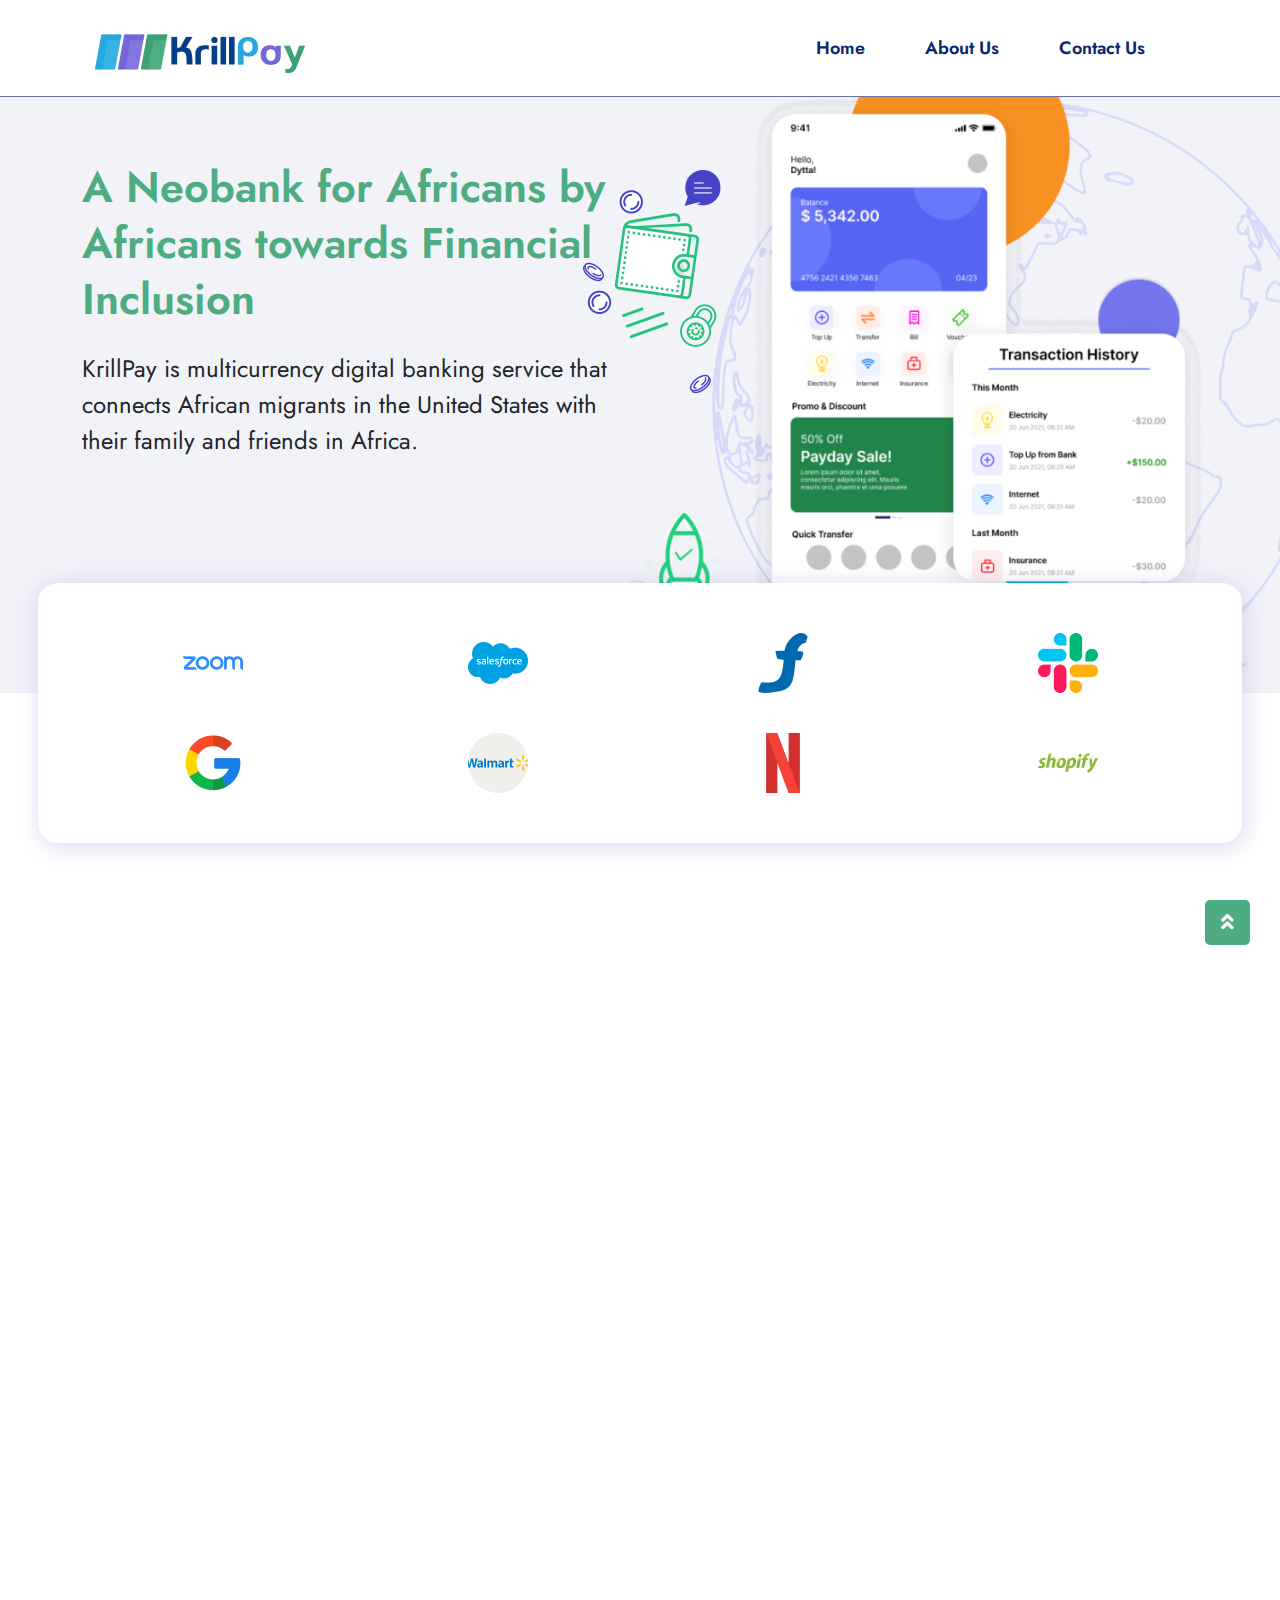
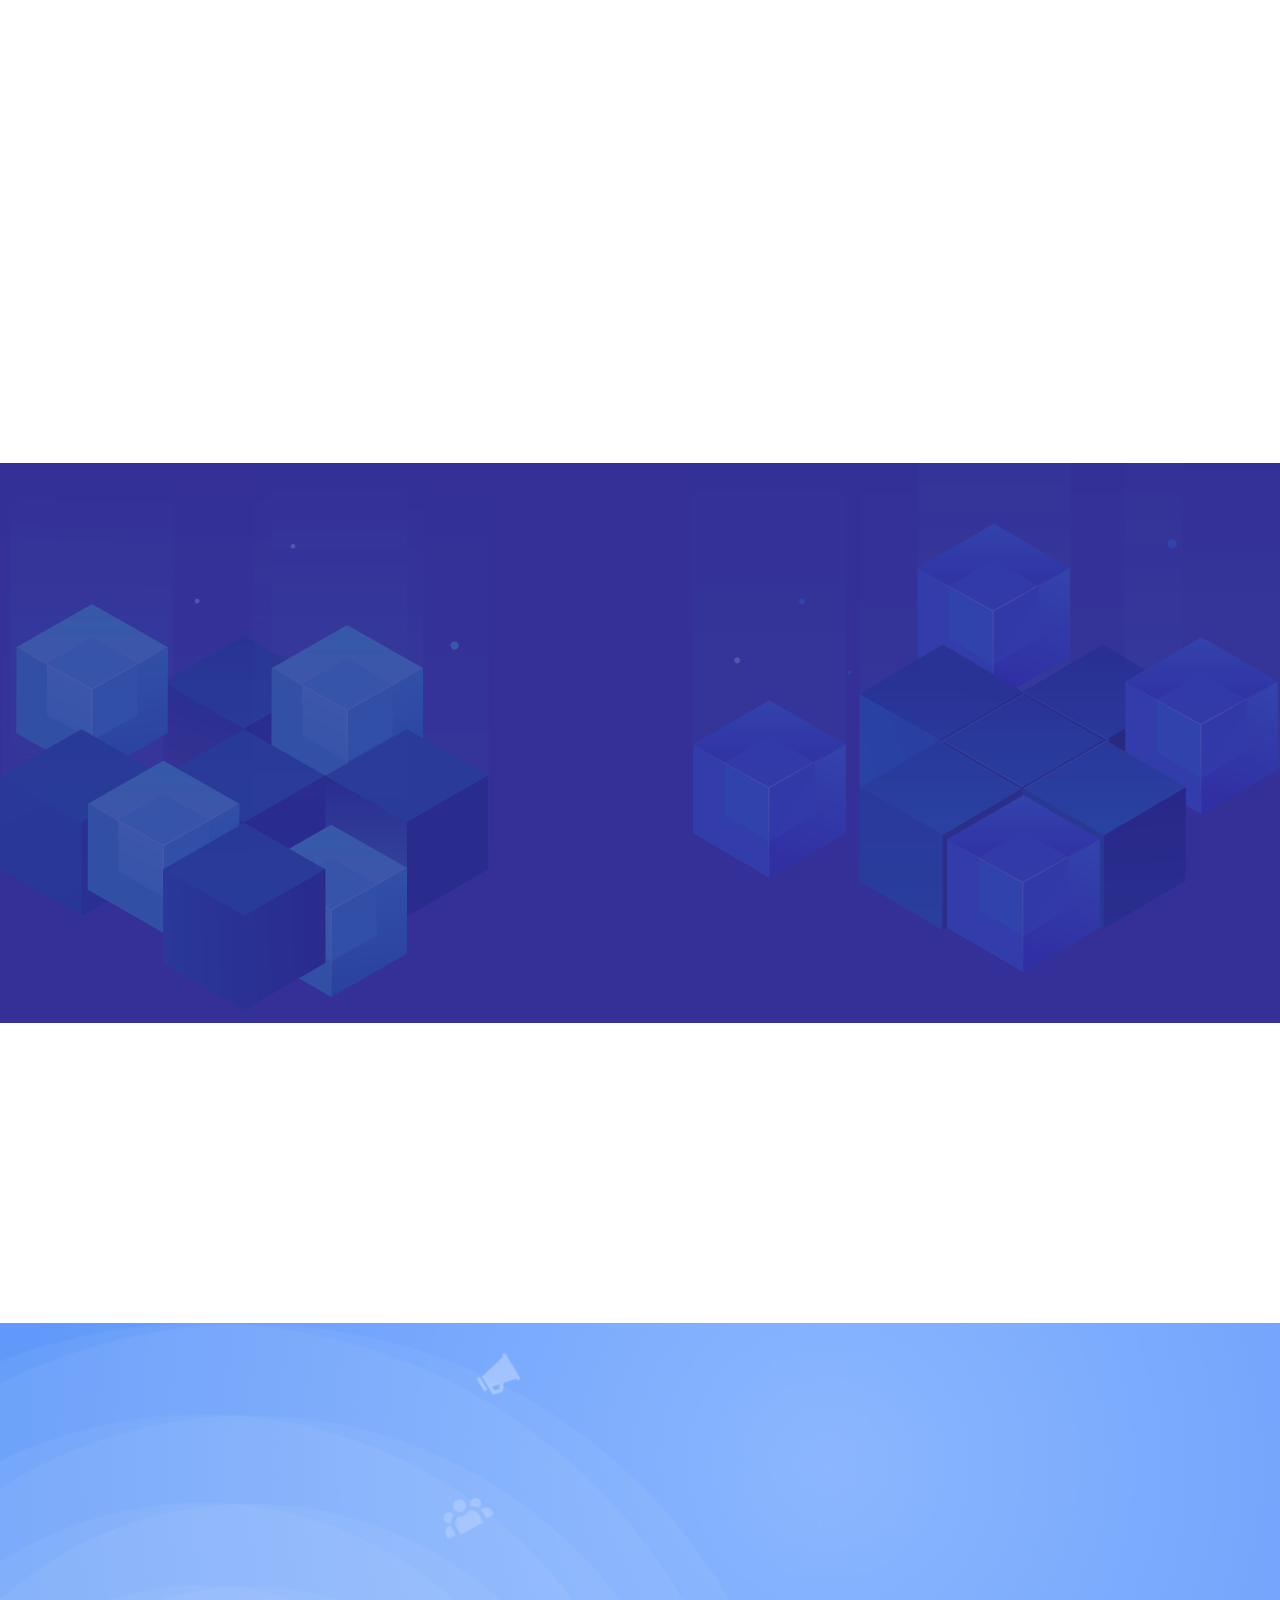
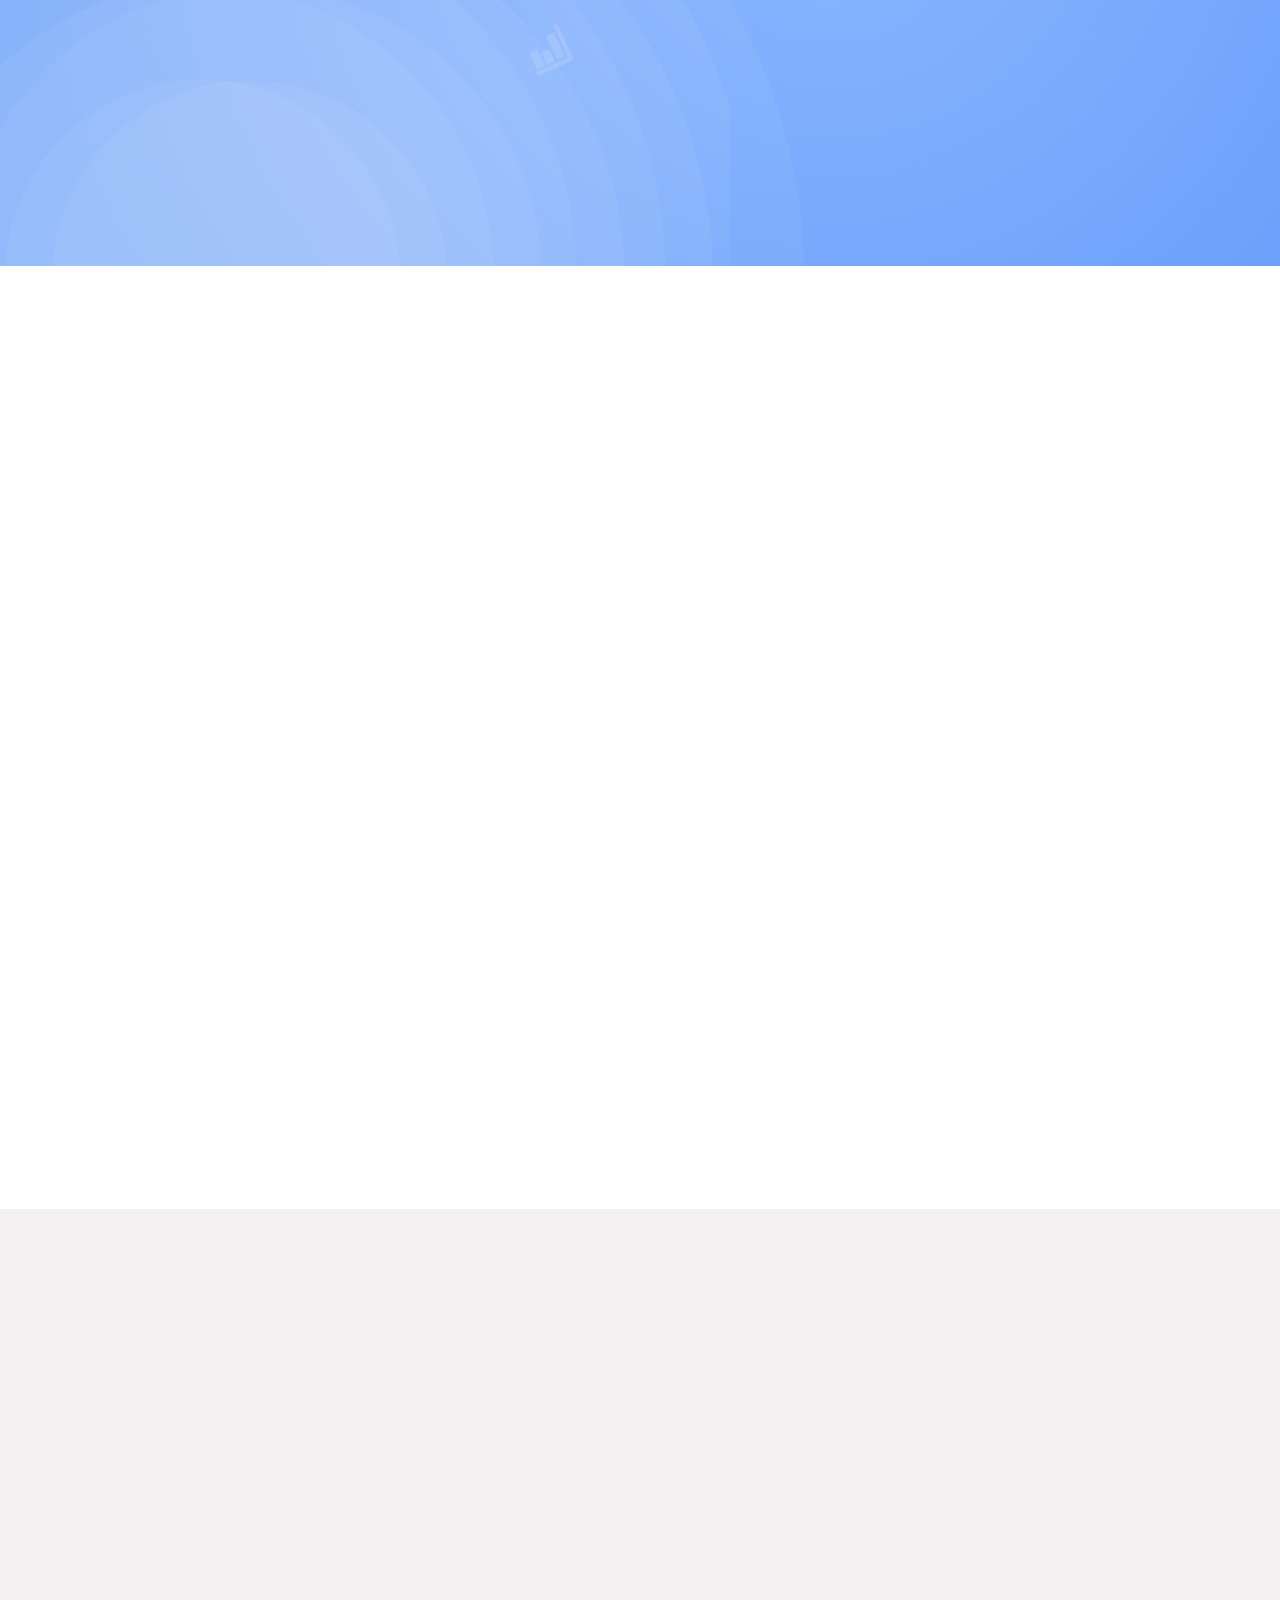
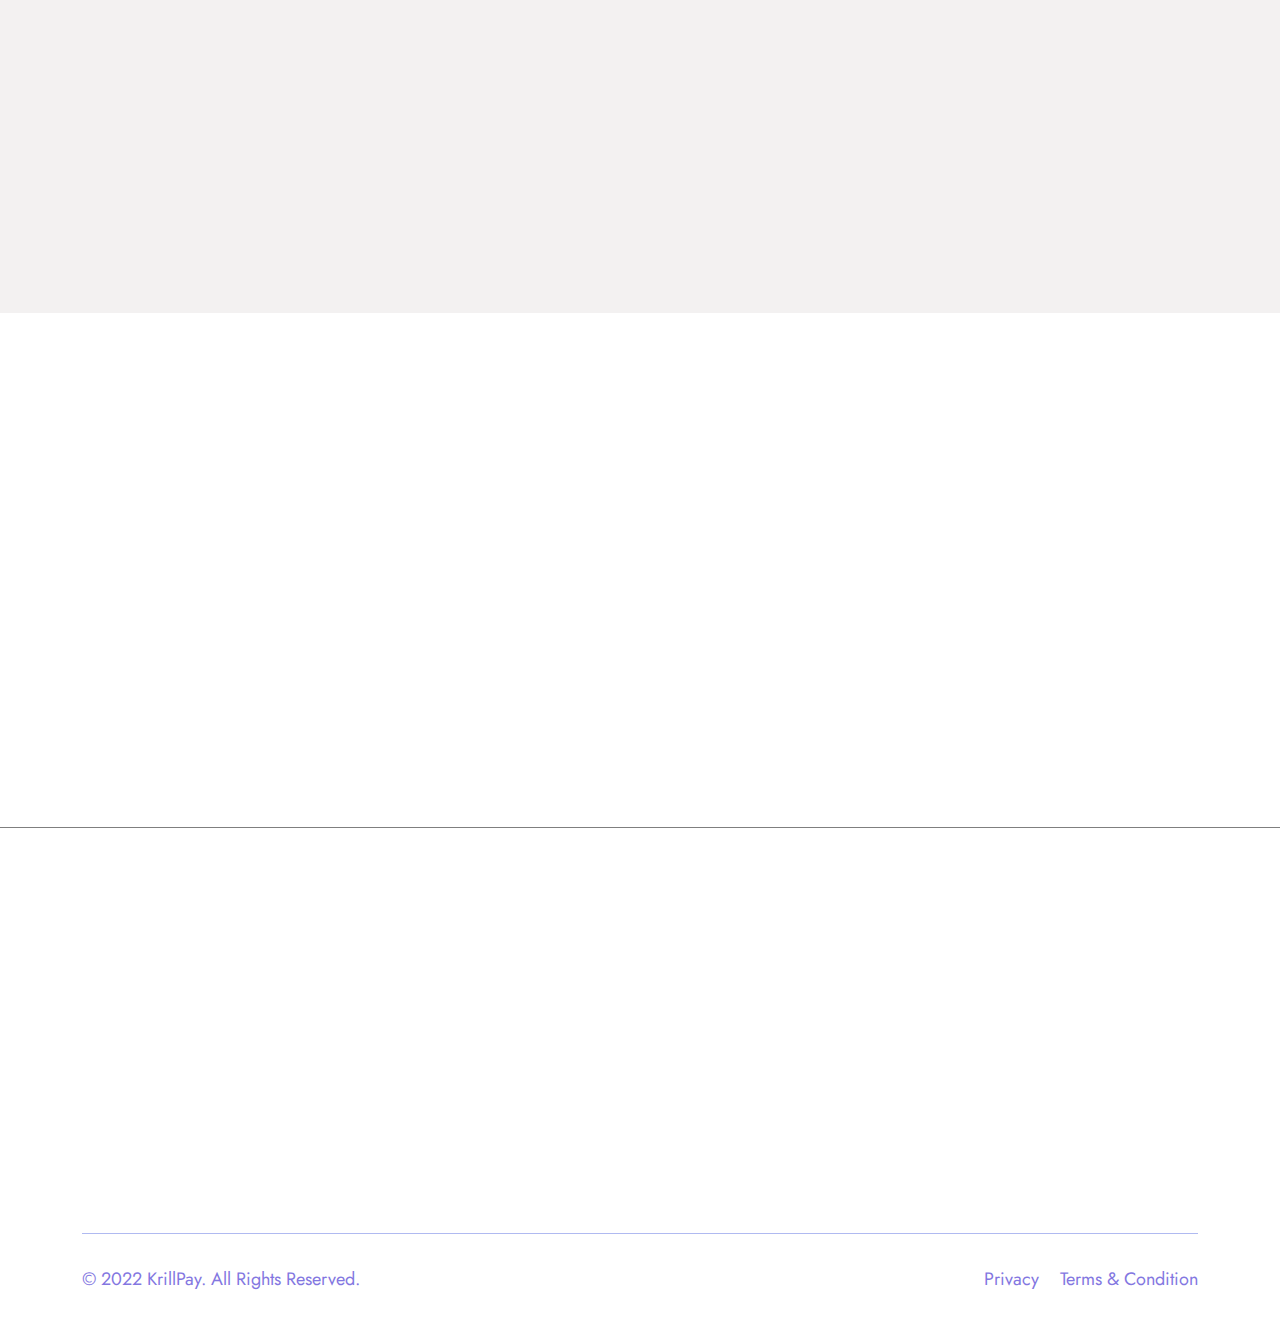
<file: index.html>
<!doctype html>
<html lang="en">


<head>
    <meta charset="UTF-8">
    <meta http-equiv="X-UA-Compatible" content="IE=edge">
    <meta name="viewport" content="width=device-width, initial-scale=1.0">
    <meta http-equiv="X-UA-Compatible" content="ie=edge">
    <title>KrillPay</title>

    <link rel="stylesheet" href="assets/css/bootstrap.min.css">
    <link rel="stylesheet" href="assets/css/fontawesome.min.css">
    <link rel="stylesheet" href="assets/css/jquery-ui.css">
    <link rel="stylesheet" href="assets/css/plugin/nice-select.css">
    <link rel="stylesheet" href="assets/css/plugin/magnific-popup.css">
    <link rel="stylesheet" href="assets/css/plugin/slick.css">
    <link rel="stylesheet" href="assets/css/arafat-font.css">
    <link rel="stylesheet" href="assets/css/plugin/animate.css">
    <link rel="stylesheet" href="assets/css/style.css">
</head>

<body>
    <!-- start preloader -->
    
    <!-- end preloader -->

    <!-- Scroll To Top Start-->
    <a href="javascript:void(0)" class="scrollToTop"><i class="fas fa-angle-double-up"></i></a>
    <!-- Scroll To Top End -->

    <!-- header-section start -->
    <header class="header-section">
        <div class="overlay">
            <div class="container">
                <div class="row d-flex header-area">
                    <nav class="navbar navbar-expand-lg navbar-light">
                        <a class="navbar-brand" href="index.html">
                            <img src="assets/images/mainlogo.png" class="logo" alt="logo">
                        </a>
                        <button class="navbar-toggler collapsed" type="button" data-bs-toggle="collapse"
                            data-bs-target="#navbar-content">
                            <i class="fas fa-bars"></i>
                        </button>
                        <div class="collapse navbar-collapse justify-content-end" id="navbar-content">
                            <ul class="navbar-nav mr-auto mb-2 mb-lg-0">
                                <li class="nav-item dropdown main-navbar">
                                    <a class="nav-link dropdown-toggle" href="index.html"
                                         data-bs-auto-close="outside">Home</a>
                                
                                </li>
                                <li class="nav-item dropdown main-navbar">
                                    <a class="nav-link dropdown-toggle" href="about.html"
                                         data-bs-auto-close="outside">About Us</a>
                                
                                </li>
                             
                                <li class="nav-item dropdown main-navbar">
                                    <a class="nav-link dropdown-toggle" href="contact.html"
                                         data-bs-auto-close="outside">Contact Us</a>
                                
                                </li>
                            </ul>
                       
                        </div>
                    </nav>
                </div>
            </div>
        </div>
    </header>
    <!-- header-section end -->

    <!-- Banner Section start -->
    <section class="banner-section index">
        <div class="overlay">
            <div class="shape-area">
                <img src="assets/images/banner-box.png" class="obj-1" alt="image">
                <img src="assets/images/banner-rocket.png" class="obj-3" alt="image">
                <img src="assets/images/banner-clock.png" class="obj-4" alt="image">
            </div>
            <div class="banner-content">
                <div class="container wow fadeInUp">
                    <div class="content-shape">
                        <img src="assets/images/banner-wallet.png" class="obj-1" alt="image">
                    </div>
                    <div class="row justify-content-between align-items-center">
                        <div class="col-lg-6 col-md-6">
                            <div class="main-content">
                                <div class="top-area section-text">
                                    <h3 class="sub-title">A Neobank for Africans by Africans towards Financial Inclusion</h3>
                                  
                                    <p class="xlr text-dark">KrillPay is multicurrency digital banking service that connects African migrants in the United States with their family and friends in Africa.</p>
                                </div>
                                <div class="bottom-area d-xxl-flex">
                                    <a href="sign-up.html" class="cmn-btn d-none">Join Our Waiting List</a>
                                    <a class="cmn-btn active d-none mfp-iframe popupvideo" href="https://www.youtube.com/watch?v=tDad6tsZU1Y">Learn More</a>
                                </div>
                            </div>
                        </div>
                        <div class="col-xxl-4 col-xl-5 col-md-6">
                            <div class="banner_img">
                                <img src="assets/images/banner_img.png" alt="" class="w-100">
                            </div>
                        </div>
                    </div>
                </div> 
            </div>
        </div>
        <div class="counter-section">
            <div class="container wow fadeInUp">
                <div class="row cus-mar">
                    <div class="col-xl-3 col-md-3 col-sm-6">
                        <div class="single-area d-flex align-items-center justify-content-center">
                            <div class="text-area text-center">
                             <img src="assets/images/zoom 1.png" alt="">
                            </div>
                        </div>
                    </div>
                    <div class="col-xl-3 col-md-3 col-sm-6">
                        <div class="single-area d-flex align-items-center justify-content-center">
                            <div class="text-area text-center">
                             <img src="assets/images/salesforce 1.png" alt="">
                            </div>
                        </div>
                    </div>
                    <div class="col-xl-3 col-md-3 col-sm-6">
                        <div class="single-area d-flex align-items-center justify-content-center">
                            <div class="text-area text-center">
                             <img src="assets/images/flipkart 1.png" alt="">
                            </div>
                        </div>
                    </div>
                    <div class="col-xl-3 col-md-3 col-sm-6">
                        <div class="single-area d-flex align-items-center justify-content-center">
                            <div class="text-area text-center">
                             <img src="assets/images/slack 1.png" alt="">
                            </div>
                        </div>
                    </div>
                    <div class="col-xl-3 col-md-3 col-sm-6">
                        <div class="single-area d-flex align-items-center justify-content-center">
                            <div class="text-area text-center">
                             <img src="assets/images/google 1.png" alt="">
                            </div>
                        </div>
                    </div>
                    <div class="col-xl-3 col-md-3 col-sm-6">
                        <div class="single-area d-flex align-items-center justify-content-center">
                            <div class="text-area text-center">
                             <img src="assets/images/walmart 1.png" alt="">
                            </div>
                        </div>
                    </div>
                    <div class="col-xl-3 col-md-3 col-sm-6">
                        <div class="single-area d-flex align-items-center justify-content-center">
                            <div class="text-area text-center">
                             <img src="assets/images/netflix 1.png" alt="">
                            </div>
                        </div>
                    </div>
                    <div class="col-xl-3 col-md-3 col-sm-6">
                        <div class="single-area d-flex align-items-center justify-content-center">
                            <div class="text-area text-center">
                             <img src="assets/images/shopify 1.png" alt="">
                            </div>
                        </div>
                    </div>
                
                </div>
            </div>
        </div>
    </section>
    <!-- Banner Section end -->

    <section class="features-section">
        <div class="overlay pt-60">
            <div class="container wow fadeInUp">
                <div class="row">
                    <div class="col-lg-6">
                        <div class="top-section">
                            <span class="head-icon d-flex mb-4 align-items-center">
                                <img src="assets/images/Vector (1).png" alt="icon" >
                            </span>
                            <h5 class="sub-title">Smart Banking</h5>
                            <h2 class="title">Real time Notifications</h2>
                            <p>Your customer stay informed in real time with everything that’s happening on his account:
                                payments, transfer, advice. Get visibility on your customers' flows to anticipate their
                                needs.</p>
                       
                        </div>
                    </div>
                    <div class="col-lg-6 text-end">
                        <div class="img-area">
                            <img src="assets/images/feature-item-1.png" alt="image" class="w-500">
                        </div>
                    </div>
                </div>
            </div>
        </div>
    </section>

    <section class="features-section features-section-two">
        <div class="overlay pt-60">
            <div class="container wow fadeInUp">
                <div class="row">

                    <div class="col-lg-6">
                        <div class="img-area">
                            <img src="assets/images/feature-item-2.png" alt="image" class="w-500">
                        </div>
                    </div>

                    <div class="col-lg-6">
                        <div class="top-section">
                            <span class="head-icon d-flex mb-4 align-items-center">
                                <img src="assets/images/Vector (1).png" alt="icon" >
                            </span>
                            <h5 class="sub-title">Smart Banking</h5>
                            <h2 class="title">Real time Notifications</h2>
                            <p>Your customer stay informed in real time with everything that’s happening on his account:
                                payments, transfer, advice. Get visibility on your customers' flows to anticipate their
                                needs.</p>
                     
                        </div>
                    </div>
                
                </div>
            </div>
        </div>
    </section>

    <!-- Our Solutions start -->
    <section class="our-solutions mt-80">
        <div class="overlay pt-120 pb-120">
            <div class="container wow fadeInUp">
                <div class="row justify-content-center">
                    <div class="col-lg-6">
                        <div class="section-header dark-sec text-center">
                            <h5 class="sub-title">Provinding the best services</h5>
                            <h2 class="title">Best services all
                                around the globe</h2>
                            <p>Grow together wth us for the betterment of your financila
                                situation.</p>
                        </div>
                    </div>
                </div>
                <div class="row cus-mar">
                    <div class="col-xl-3 col-6">
                        <div class="single-item">
                            <img src="assets/images/icon/our-solutions-icon-1.png" alt="icon">
                            <h5>Send & Request Money</h5>
                            <p>Send/request money instantly from anyone without leaving the comfort of your home.</p>
                        </div>
                    </div>
                    <div class="col-xl-3 col-6">
                        <div class="single-item">
                            <img src="assets/images/icon/our-solutions-icon-2.png" alt="icon">
                            <h5>Pay Bills</h5>
                            <p>Avoid standing in a long line again. Pay utility bills with just a few taps. All you need is your smartphone.</p>
                        </div>
                    </div>
                    <div class="col-xl-3 col-6">
                        <div class="single-item">
                            <img src="assets/images/icon/our-solutions-icon-3.png" alt="icon">
                            <h5>Multi currency</h5>
                            <p>Hold multi currencies in your wallet, convert it, or spend it your way.
                            </p>
                        </div>
                    </div>
                    <div class="col-xl-3 col-6">
                        <div class="single-item">
                            <img src="assets/images/icon/our-solutions-icon-4.png" alt="icon">
                            <h5>Credit Score</h5>
                            <p>We gather financial transaction data from your smartphone to generate credit score for you.</p>
                        </div>
                    </div>
                </div>
            </div>
        </div>
    </section>
    <!-- Our Solutions end -->

      <!-- App In start -->
      <section class="features-section app-download mt-300">
        <div class="overlay pt-30 pb-30">
            <div class="container wow fadeInUp">
                <div class="row">
                    <div class="col-lg-6" style="margin: auto">
                        <div class="top-section">
                      
                            <h5 class=" text-white sub-title">Download our mobile app</h5>
                            <h2 class=" text-white title">Fast and easy
                                method</h2>
                            <p class="text-white">Get your money moving with our simple to
                                use, accessible mobile app. As good as a
                                bank branch within your phone!
                                Bill Payments ,Funds Transfer or payments
                                </p>
                        
                        </div>
                        <div class="button-group d-flex align-items-center flex-wrap mt-4">
                            <a href="register.html" class="cmn-btn green-btn">Download Now</a>
                        </div>
                    </div>
                    <div class="col-lg-6 text-end">
                        <div class="img-area">
                            <img src="assets/images/apps 1.png" alt="image">
                        </div>
                    </div>
                </div>
            </div>
        </div>
    </section>
    <!-- App In end -->

    

      <!-- Testimonials In start -->
      <section class="testimonials bg-white">
        <div class="overlay pt-120 pb-120">
            <div class="container wow fadeInUp">
                <div class="row d-flex justify-content-center">
                    <div class="col-lg-6">
                        <div class="section-header text-center">
                            <h5 class="sub-title">Testimonials</h5>
                            <h2 class="title">Don't take our word for it, take theirs</h2>
                            <p>Take a look at our past customers success stories. Our goal is to help you grow</p>
                        </div>
                    </div>
                </div>
                <div class="row">
                    <div class="testimonials-carousel">
                        <div class="slide-item">
                            <div class="single-slide d-flex">
                                <div class="thumb">
                                    <img src="assets/images/Group 50.png" alt="image" class="max-un">
                                </div>
                                <div class="content">
                                    <div class="top-content">
                                        <img src="assets/images/quote.png" alt="quote">
                                        <h5 class="mt-4">“I love KrillPay, they're the best”</h5>
                                        <p class="xxlr mt-4">
                                            “ It's been 2 years since I found KrillPay, and it's such a relief as a small
                                            business
                                            owner to not worry about unnecessary fees. I lost my credit card once, and
                                            the
                                            service was so prompt that I was back to work the next day!
                                        </p>
                                    </div>
                                    <div class="bottom-content mt-4">
                                        <h5 class="name">Sophie Moore</h5>
                                        <span class="country"> United Kingdom</span>
                                    </div>
                                </div>
                            </div>
                        </div>

                        <div class="slide-item">
                            <div class="single-slide d-flex">
                                <div class="thumb">
                                    <img src="assets/images/Group 50.png" alt="image" class="max-un">
                                </div>
                                <div class="content">
                                    <div class="top-content">
                                        <img src="assets/images/quote.png" alt="quote">
                                        <h5 class="mt-4">“I love KrillPay, they're the best”</h5>
                                        <p class="xxlr mt-4">
                                            “ It's been 2 years since I found KrillPay, and it's such a relief as a small
                                            business
                                            owner to not worry about unnecessary fees. I lost my credit card once, and
                                            the
                                            service was so prompt that I was back to work the next day!
                                        </p>
                                    </div>
                                    <div class="bottom-content mt-4">
                                        <h5 class="name">Sophie Moore</h5>
                                        <span class="country"> United Kingdom</span>
                                    </div>
                                </div>
                            </div>
                        </div>
                
                </div>
            </div>
        </div>
    </section>
    <!-- Testimonials In end -->

      <!-- Faq In start -->

      <section class="faq relative">
        <div class="overlay pt-120">
            <div class="container wow fadeInUp">
                <div class="row d-flex justify-content-center">
                    <div class="col-lg-6">
                        <div class="section-header text-center">
                         
                            <h2 class="title">FAQ</h2>
                            <p>Some frequently asked questions</p>
                        </div>
                    </div>
                </div>
                <div class="row">

                    <div class="col-lg-7">

                        <div class="accordion" id="accordionExample">
                            <div class="accordion-item">
                              <h2 class="accordion-header" id="headingOne">
                                <button class="accordion-button" type="button" data-bs-toggle="collapse" data-bs-target="#collapseOne" aria-expanded="true" aria-controls="collapseOne">
                                    What is this software used for?
                                </button>
                              </h2>
                              <div id="collapseOne" class="accordion-collapse collapse show" aria-labelledby="headingOne" data-bs-parent="#accordionExample">
                                <div class="accordion-body">
                                  <span>
                                    This software is best used for the transfer of money from
                                    various place in the whole world. Sending money quickly
                                    and requesting money online using this software can be
                                    done easily. 

                                  </span>
                                </div>
                              </div>
                            </div>
                            <div class="accordion-item">
                              <h2 class="accordion-header" id="headingTwo">
                                <button class="accordion-button collapsed" type="button" data-bs-toggle="collapse" data-bs-target="#collapseTwo" aria-expanded="false" aria-controls="collapseTwo">
                                    How to use this software?
                                </button>
                              </h2>
                              <div id="collapseTwo" class="accordion-collapse collapse" aria-labelledby="headingTwo" data-bs-parent="#accordionExample">
                                <div class="accordion-body">
                                    <span>
                                        This software is best used for the transfer of money from
                                        various place in the whole world. Sending money quickly
                                        and requesting money online using this software can be
                                        done easily. 
    
                                      </span>                                </div>
                              </div>
                            </div>
                            <div class="accordion-item">
                              <h2 class="accordion-header" id="headingThree">
                                <button class="accordion-button collapsed" type="button" data-bs-toggle="collapse" data-bs-target="#collapseThree" aria-expanded="false" aria-controls="collapseThree">
                                    What is the best feature of this app?
                                </button>
                              </h2>
                              <div id="collapseThree" class="accordion-collapse collapse" aria-labelledby="headingThree" data-bs-parent="#accordionExample">
                                <div class="accordion-body">
                                    <span>
                                        This software is best used for the transfer of money from
                                        various place in the whole world. Sending money quickly
                                        and requesting money online using this software can be
                                        done easily. 
    
                                      </span>                                </div>
                              </div>
                            </div>
                          </div>

                    </div>

                    <div class="col-lg-5">
                        <div class="faq_img">
                            <img src="assets/images/Get_the_venmo_app_-_desktop 1.png" alt=""" >
                        </div>
                    </div>

                </div>
             
            </div>
        </div>
    </section>

        <!-- Faq In end -->



       <!-- Get Start In start -->
       <section class="get-start wow fadeInUp mt-150">
        <div class="overlay">
            <div class="container">
                <div class="col-12">
                    <div class="get-content">
                        <div class="section-text">
                            <h3 class="title text-white">Ready to get started?</h3>
                            <p class="text-white">It only takes a few minutes to register your FREE KrillPay account.</p>
                        </div>
                        <a href="register.html" class="cmn-btn green-btn">Open an Account</a>
                        <img src="assets/images/get-start.png" alt="images">
                    </div>
                </div>
            </div>
        </div>
    </section>
    <!-- Get Start In end -->




    <!-- Footer Area Start -->
    <div class="footer-section">
        <div class="container">
            <div class="row cus-mar pt-120 pb-120 justify-content-between wow fadeInUp">
                <div class="col-xl-3 col-lg-3 col-md-4 col-6">
                    <div class="footer-box">
                        <a href="index-2.html" class="logo">
                            <img src="assets/images/mainlogo.png" alt="logo">
                        </a>

                        <div class="social_icons d-flex mt-4">
                            <a href="#">
                                <img src="assets/images/facebook 1.png" alt="">
                            </a>
                            <a href="#" class="ms-3">
                                <img src="assets/images/twitter 1.png" alt="">
                            </a>
                            <a href="#" class="ms-3">
                                <img src="assets/images/instagram 1.png" alt="">
                            </a>
                            <a href="#" class="ms-3">
                                <img src="assets/images/youtube (1) 1.png" alt="">
                            </a>
                        </div>
                
                    </div>
                </div>
                <div class="col-xl-2 col-lg-2 col-6">
                    <div class="footer-box">
                        <h5>Company</h5>
                        <ul class="footer-link">
                            <li><a href="about.html">About Us</a></li>
                            <li><a href="about.html">Awards</a></li>
                            <li><a href="career-single.html">Careers</a></li>
                        </ul>
                    </div>
                </div>
                <div class="col-xl-2 col-lg-2 col-6">
                    <div class="footer-box">
                        <h5>Company</h5>
                        <ul class="footer-link">
                            <li><a href="about.html">About Us</a></li>
                            <li><a href="about.html">Awards</a></li>
                            <li><a href="career-single.html">Careers</a></li>
                        </ul>
                    </div>
                </div>
                <div class="col-xl-2 col-lg-2 col-6">
                    <div class="footer-box">
                        <h5>Useful Links</h5>
                        <ul class="footer-link">
                            <li><a href="product.html">Products</a></li>
                            <li><a href="business-loan.html">Business Loan</a></li>
                            <li><a href="affiliate.html">Affiliate Program</a></li>
                            <li><a href="blog-list.html">Blog</a></li>
                        </ul>
                    </div>
                </div>
                <div class="col-xl-2 col-lg-2 col-6">
                    <div class="footer-box">
                        <h5>Support</h5>
                        <ul class="footer-link">
                            <li><a href="contact.html">Contact Us</a></li>
                            <li><a href="faqs.html">FAQ</a></li>
                        </ul>
                    </div>
                </div>
          
            </div>
            <div class="row">
                <div class="col-12">
                    <div class="footer-bottom">
                        <div class="left">
                            <p> © 2022 KrillPay. All Rights Reserved.
                              
                            </p>
                        </div>
                        <div class="right">
                            <a href="privacy-policy.html" class="cus-bor mr-2">Privacy </a>
                            <a href="terms-conditions.html" class="ms-3">Terms &amp; Condition </a>
                        </div>
                    </div>
                </div>
            </div>
        </div>
   
    </div>
    <!-- Footer Area End -->

    <!--==================================================================-->
    <script src="assets/js/jquery.min.js"></script>
    <script src="assets/js/jquery-ui.js"></script>
    <script src="assets/js/bootstrap.min.js"></script>
    <script src="assets/js/fontawesome.js"></script>
    <script src="assets/js/plugin/slick.js"></script>
    <script src="assets/js/plugin/jquery.nice-select.min.js"></script>
    <script src="assets/js/plugin/counter.js"></script>
    <script src="assets/js/plugin/waypoint.min.js"></script>
    <script src="assets/js/plugin/jquery.magnific-popup.min.js"></script>
    <script src="assets/js/plugin/wow.min.js"></script>
    <script src="assets/js/plugin/plugin.js"></script>
    <script src="assets/js/main.js"></script>
</body>


</html>
</file>
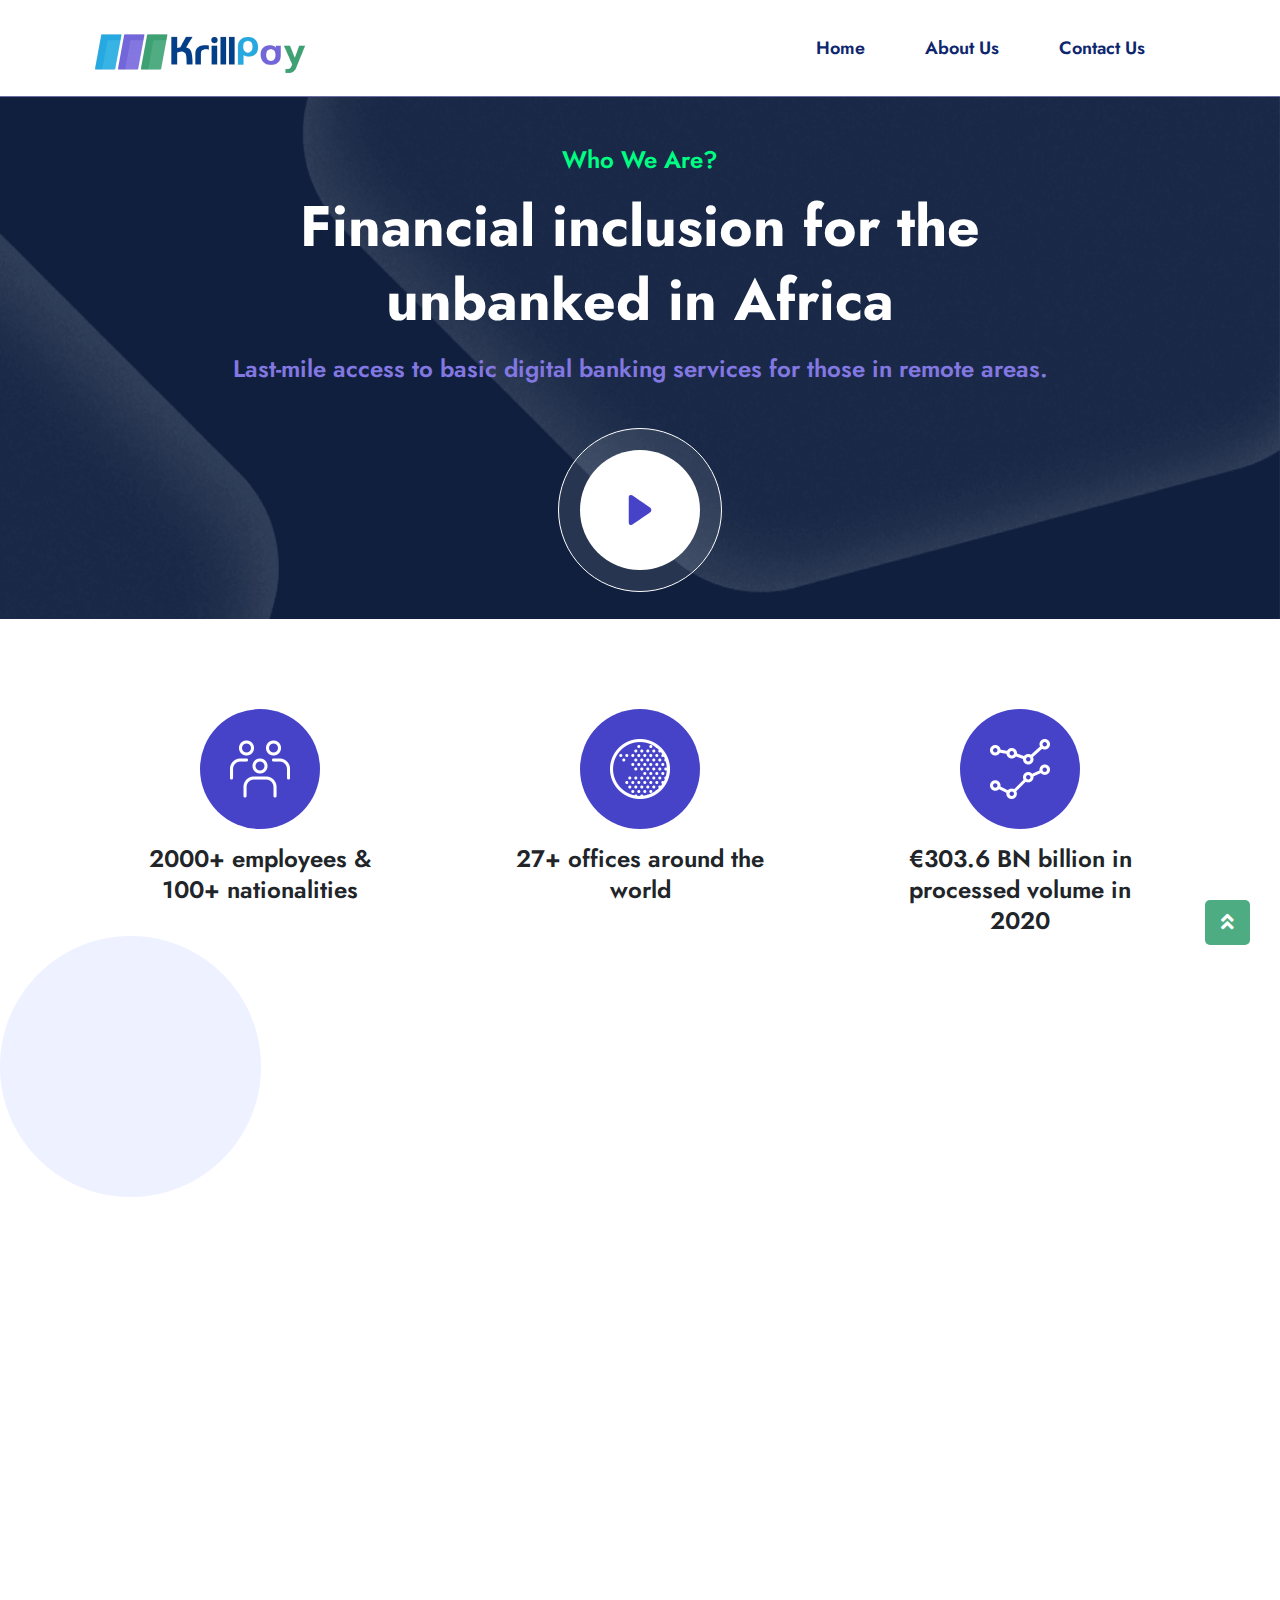
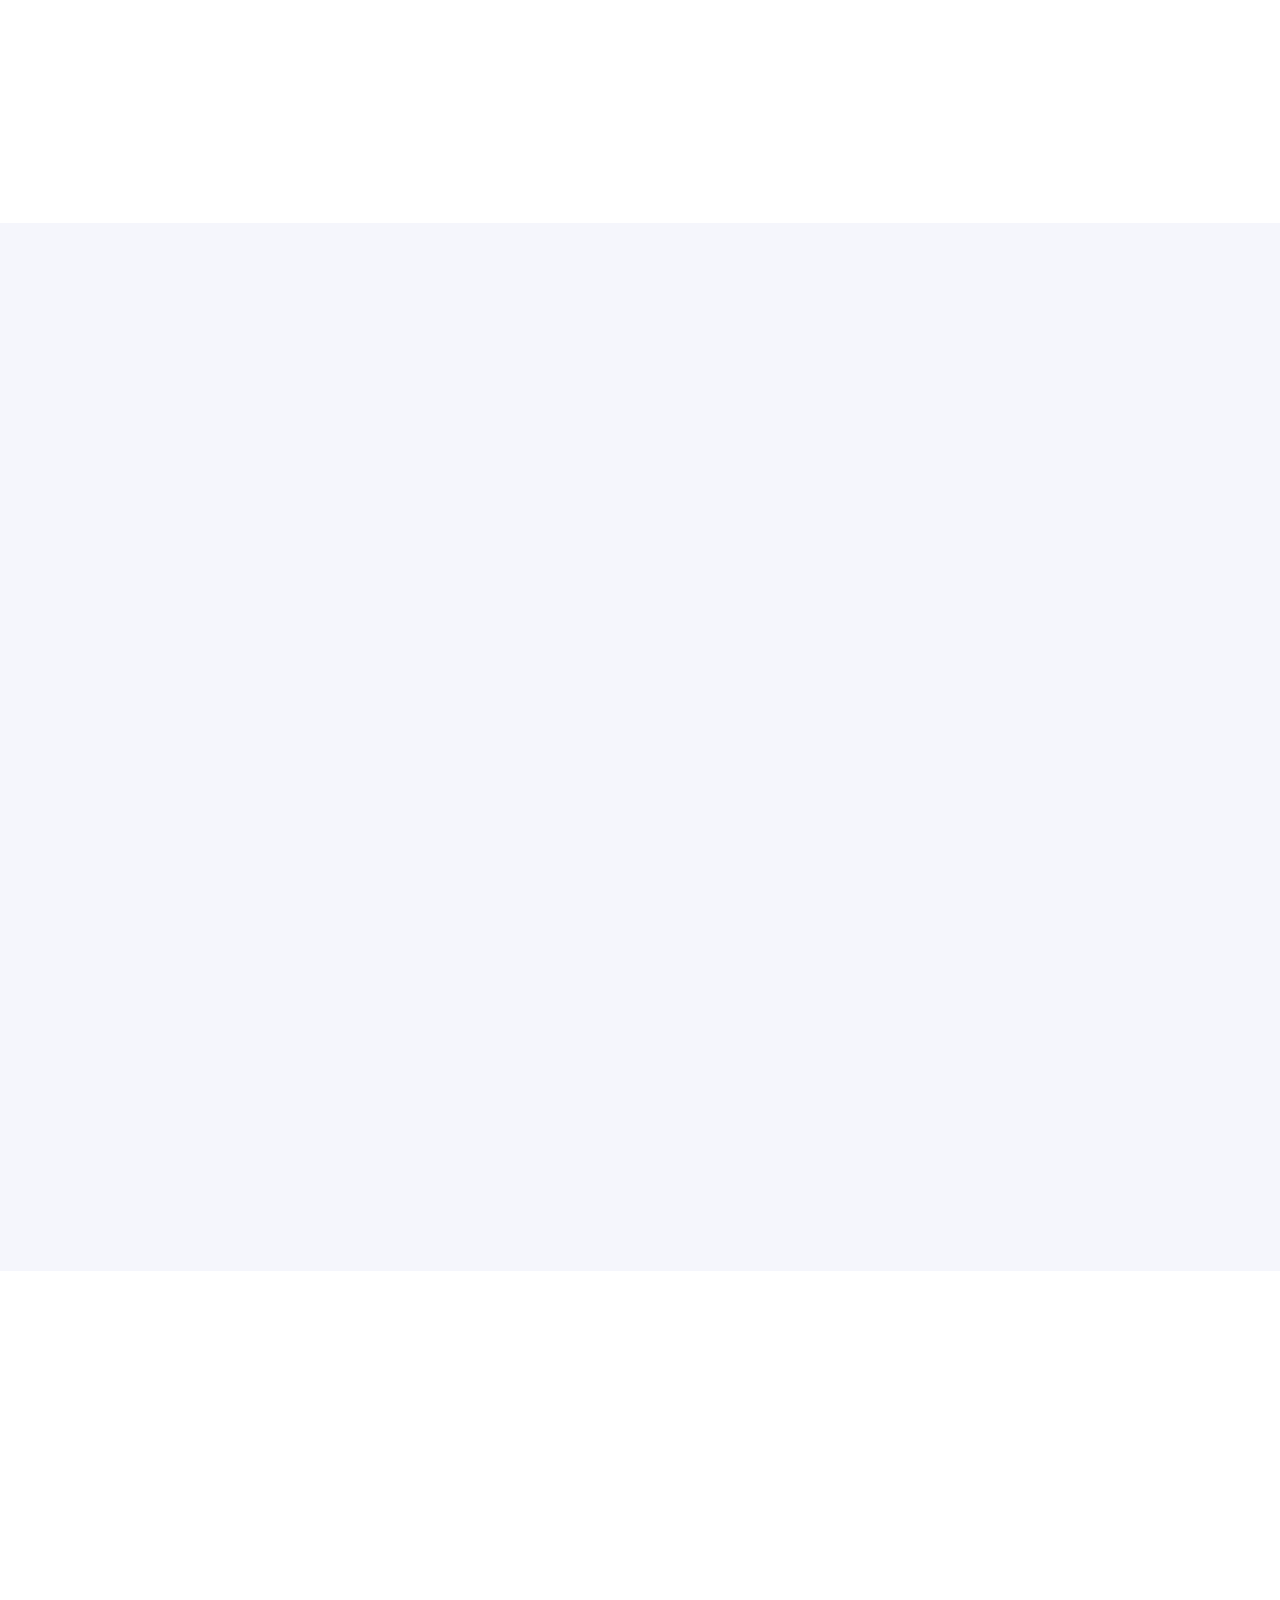
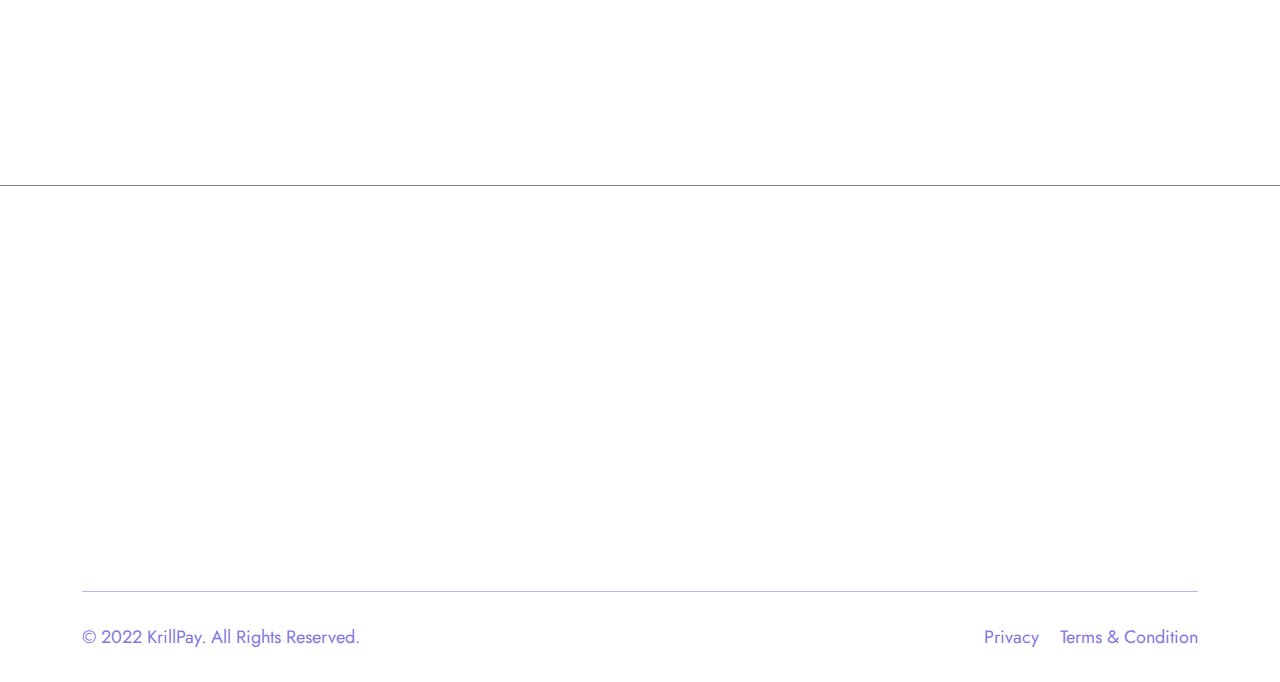
<file: about.html>
<!doctype html>
<html lang="en">


<head>
    <meta charset="UTF-8">
    <meta http-equiv="X-UA-Compatible" content="IE=edge">
    <meta name="viewport" content="width=device-width, initial-scale=1.0">
    <meta http-equiv="X-UA-Compatible" content="ie=edge">
    <title>KrillPay</title>

    <link rel="stylesheet" href="assets/css/bootstrap.min.css">
    <link rel="stylesheet" href="assets/css/fontawesome.min.css">
    <link rel="stylesheet" href="assets/css/jquery-ui.css">
    <link rel="stylesheet" href="assets/css/plugin/nice-select.css">
    <link rel="stylesheet" href="assets/css/plugin/magnific-popup.css">
    <link rel="stylesheet" href="assets/css/plugin/slick.css">
    <link rel="stylesheet" href="assets/css/arafat-font.css">
    <link rel="stylesheet" href="assets/css/plugin/animate.css">
    <link rel="stylesheet" href="assets/css/style.css">
</head>

<body>
    <!-- start preloader -->
    
    <!-- end preloader -->

    <!-- Scroll To Top Start-->
    <a href="javascript:void(0)" class="scrollToTop"><i class="fas fa-angle-double-up"></i></a>
    <!-- Scroll To Top End -->

    <!-- header-section start -->
    <header class="header-section">
        <div class="overlay">
            <div class="container">
                <div class="row d-flex header-area">
                    <nav class="navbar navbar-expand-lg navbar-light">
                        <a class="navbar-brand" href="index.html">
                            <img src="assets/images/mainlogo.png" class="logo" alt="logo">
                        </a>
                        <button class="navbar-toggler collapsed" type="button" data-bs-toggle="collapse"
                            data-bs-target="#navbar-content">
                            <i class="fas fa-bars"></i>
                        </button>
                        <div class="collapse navbar-collapse justify-content-end" id="navbar-content">
                            <ul class="navbar-nav mr-auto mb-2 mb-lg-0">
                                <li class="nav-item dropdown main-navbar">
                                    <a class="nav-link dropdown-toggle" href="index.html"
                                         data-bs-auto-close="outside">Home</a>
                                
                                </li>
                                <li class="nav-item dropdown main-navbar">
                                    <a class="nav-link dropdown-toggle" href="about.html"
                                         data-bs-auto-close="outside">About Us</a>
                                
                                </li>
                             
                                <li class="nav-item dropdown main-navbar">
                                    <a class="nav-link dropdown-toggle" href="contact.html"
                                         data-bs-auto-close="outside">Contact Us</a>
                                
                                </li>
                            </ul>
                       
                        </div>
                    </nav>
                </div>
            </div>
        </div>
    </header>
    <!-- header-section end -->

        <!-- Banner Section start -->
    <section class="banner-section about-us">
        <div class="overlay">
            <div class="banner-content">
                <div class="container wow fadeInUp">
                    <div class="row justify-content-center align-items-center">
                        <div class="col-lg-10">
                            <div class="main-content text-center">
                                <div class="top-area section-text dark-sec">
                                    <h5 class="sub-title">Who We Are?</h5>
                                    <h2 class="title">Financial inclusion for the unbanked in Africa</h2>

                                    <h5>
                                        Last-mile access to basic digital banking services for those in remote areas.


                                    </h5>
                                    <div class="magnific-area d-flex align-items-center justify-content-around">
                   
                                        <a class="mfp-iframe popupvideo" href="https://www.youtube.com/watch?v=tDad6tsZU1Y">
                                            <img src="assets/images/icon/popup-icon.png" alt="icon">
                                        </a>
                                    </div>
                                </div>
                            </div>
                        </div>
                    </div>
                </div>
            </div>
        </div>
        <div class="banner-img-bottom pb-60">
            <div class="container">
                <div class="row justify-content-center">
                    <div class="col-lg-12">
                     
                    </div>
                </div>
                <div class="stars-info pt-90">
                    <div class="row justify-content-center justify-content-around">
                        <div class="col-sm-3">
                            <div class="single-box">
                                <div class="icon-box">
                                    <img src="assets/images/icon/stats-info-icon-1.png" alt="icon">
                                </div>
                                <h5 class="text-dark">2000+ employees & 100+ nationalities</h5>
                            </div>
                        </div>
                        <div class="col-sm-3">
                            <div class="single-box">
                                <div class="icon-box">
                                    <img src="assets/images/icon/stats-info-icon-2.png" alt="icon">
                                </div>
                                <h5 class="text-dark">27+ offices around the world</h5>
                            </div>
                        </div>
                        <div class="col-sm-3">
                            <div class="single-box">
                                <div class="icon-box">
                                    <img src="assets/images/icon/stats-info-icon-3.png" alt="icon">
                                </div>
                                <h5 class="text-dark">€303.6 BN billion in processed volume in 2020</h5>
                            </div>
                        </div>
                    </div>
                </div>
            </div>
        </div>
    </section>
    <!-- Banner Section end -->

        <!-- About Us In start -->
        <section class="about-section">
            <div class="overlay pt-120 pb-120">
                <div class="container wow fadeInUp">
                    <div class="row align-items-center">
                        <div class="col-lg-6">
                            <div class="text-area">
                                <h5 class="sub-title">About Us</h5>
                                <h2 class="title">Your ally in achieving ambition beyond borders</h2>
                                <p class="text-dark">We understand that with global ambition, comes global challenges, and we are here to
                                    bridge the gap by offering seamless cross-border financial services. Consider us your
                                    friendly digital guide to all things finance, helping you make the most of your money.
                                </p>
                            </div>
                            <div class="row cus-mar mt-3">
                                <div class="col-xl-4 col-md-4">
                                    <div class="count-content text-center">
                                        <div class="count-number">
                                            <h4 class="counter text-dark">98</h4>
                                            <h4 class="static">%</h4>
                                        </div>
                                        <p class="text-dark">Customer satisfaction</p>
                                    </div>
                                </div>
                                <div class="col-xl-4 col-md-4">
                                    <div class="count-content text-center">
                                        <div class="count-number ">
                                            <h4 class="counter text-dark">250</h4>
                                            <h4 class="static">M</h4>
                                        </div>
                                        <p class="text-dark">Monthly active users</p>
                                    </div>
                                </div>
                                <div class="col-xl-4 col-md-4">
                                    <div class="count-content text-center">
                                        <div class="count-number ">
                                            <h4 class="counter text-dark">100</h4>
                                            <h4 class="static">K</h4>
                                        </div>
                                        <p class="text-dark">New Users per week</p>
                                    </div>
                                </div>
                            </div>
                        </div>
                        <div class="col-lg-6 text-end">
                            <div class="img-area">
                                <img class="img-1" src="assets/images/about1.jpg" alt="image">
                                <img class="img-2" src="assets/images/about2.jpg" alt="image">
                                <img class="img-3" src="assets/images/about3.jpg" alt="image">
                            </div>
                        </div>
                    </div>
                </div>
            </div>
        </section>
        <!-- About Us In end -->

           <!-- Our Values start -->
    <section class="our-values">
        <div class="overlay pt-60 pb-120">
            <div class="container wow fadeInUp">
                <div class="row align-items-center justify-content-center">
                    <div class="col-xl-6">
                        <div class="section-header text-center">
                            <h5 class="sub-title">Our values</h5>
                            <h2 class="title">The values that drive everything we do</h2>
                            <p>Lorem ipsum dolor sit amet consectetur imp adipiscing elit justo aliquet elit sed</p>
                        </div>
                    </div>
                </div>
                <div class="row cus-mar align-items-center">
                    <div class="col-lg-6">
                        <div class="single-box d-flex">
                            <div class="img-box">
                                <img src="assets/images/icon/values-icon-1.png" alt="icon">
                            </div>
                            <div class="text-box">
                                <h4>Innovation</h4>
                                <p>Lorem ipsum dolor sit amet consectetur imp adipiscing elit justo aliquet elit sed convallisolo neque aliquam elementum dolr.</p>
                            </div>
                        </div>
                    </div>
                    <div class="col-lg-6">
                        <div class="single-box d-flex">
                            <div class="img-box">
                                <img src="assets/images/icon/values-icon-2.png" alt="icon">
                            </div>
                            <div class="text-box">
                                <h4>Accountability</h4>
                                <p>Lorem ipsum dolor sit amet consectetur imp adipiscing elit justo aliquet elit sed convallisolo neque aliquam elementum dolr.</p>
                            </div>
                        </div>
                    </div>
                    <div class="col-lg-6">
                        <div class="single-box d-flex">
                            <div class="img-box">
                                <img src="assets/images/icon/values-icon-3.png" alt="icon">
                            </div>
                            <div class="text-box">
                                <h4>Commitment</h4>
                                <p>Lorem ipsum dolor sit amet consectetur imp adipiscing elit justo aliquet elit sed convallisolo neque aliquam elementum dolr.</p>
                            </div>
                        </div>
                    </div>
                    <div class="col-lg-6">
                        <div class="single-box d-flex">
                            <div class="img-box">
                                <img src="assets/images/icon/values-icon-4.png" alt="icon">
                            </div>
                            <div class="text-box">
                                <h4>Team Work</h4>
                                <p>Lorem ipsum dolor sit amet consectetur imp adipiscing elit justo aliquet elit sed convallisolo neque aliquam elementum dolr.</p>
                            </div>
                        </div>
                    </div>
                </div>
            </div>
        </div>
    </section>
    <!-- Our Values end -->

 




       <!-- Get Start In start -->
       <section class="get-start wow fadeInUp mt-150">
        <div class="overlay">
            <div class="container">
                <div class="col-12">
                    <div class="get-content">
                        <div class="section-text">
                            <h3 class="title text-white">Ready to get started?</h3>
                            <p class="text-white">It only takes a few minutes to register your FREE KrillPay account.</p>
                        </div>
                        <a href="register.html" class="cmn-btn green-btn">Open an Account</a>
                        <img src="assets/images/get-start.png" alt="images">
                    </div>
                </div>
            </div>
        </div>
    </section>
    <!-- Get Start In end -->




    <!-- Footer Area Start -->
    <div class="footer-section">
        <div class="container">
            <div class="row cus-mar pt-120 pb-120 justify-content-between wow fadeInUp">
                <div class="col-xl-3 col-lg-3 col-md-4 col-6">
                    <div class="footer-box">
                        <a href="index-2.html" class="logo">
                            <img src="assets/images/mainlogo.png" alt="logo">
                        </a>

                        <div class="social_icons d-flex mt-4">
                            <a href="#">
                                <img src="assets/images/facebook 1.png" alt="">
                            </a>
                            <a href="#" class="ms-3">
                                <img src="assets/images/twitter 1.png" alt="">
                            </a>
                            <a href="#" class="ms-3">
                                <img src="assets/images/instagram 1.png" alt="">
                            </a>
                            <a href="#" class="ms-3">
                                <img src="assets/images/youtube (1) 1.png" alt="">
                            </a>
                        </div>
                
                    </div>
                </div>
                <div class="col-xl-2 col-lg-2 col-6">
                    <div class="footer-box">
                        <h5>Company</h5>
                        <ul class="footer-link">
                            <li><a href="about.html">About Us</a></li>
                            <li><a href="about.html">Awards</a></li>
                            <li><a href="career-single.html">Careers</a></li>
                        </ul>
                    </div>
                </div>
                <div class="col-xl-2 col-lg-2 col-6">
                    <div class="footer-box">
                        <h5>Company</h5>
                        <ul class="footer-link">
                            <li><a href="about.html">About Us</a></li>
                            <li><a href="about.html">Awards</a></li>
                            <li><a href="career-single.html">Careers</a></li>
                        </ul>
                    </div>
                </div>
                <div class="col-xl-2 col-lg-2 col-6">
                    <div class="footer-box">
                        <h5>Useful Links</h5>
                        <ul class="footer-link">
                            <li><a href="product.html">Products</a></li>
                            <li><a href="business-loan.html">Business Loan</a></li>
                            <li><a href="affiliate.html">Affiliate Program</a></li>
                            <li><a href="blog-list.html">Blog</a></li>
                        </ul>
                    </div>
                </div>
                <div class="col-xl-2 col-lg-2 col-6">
                    <div class="footer-box">
                        <h5>Support</h5>
                        <ul class="footer-link">
                            <li><a href="contact.html">Contact Us</a></li>
                            <li><a href="faqs.html">FAQ</a></li>
                        </ul>
                    </div>
                </div>
          
            </div>
            <div class="row">
                <div class="col-12">
                    <div class="footer-bottom">
                        <div class="left">
                            <p> © 2022 KrillPay. All Rights Reserved.
                              
                            </p>
                        </div>
                        <div class="right">
                            <a href="privacy-policy.html" class="cus-bor mr-2">Privacy </a>
                            <a href="terms-conditions.html" class="ms-3">Terms &amp; Condition </a>
                        </div>
                    </div>
                </div>
            </div>
        </div>
   
    </div>
    <!-- Footer Area End -->

    <!--==================================================================-->
    <script src="assets/js/jquery.min.js"></script>
    <script src="assets/js/jquery-ui.js"></script>
    <script src="assets/js/bootstrap.min.js"></script>
    <script src="assets/js/fontawesome.js"></script>
    <script src="assets/js/plugin/slick.js"></script>
    <script src="assets/js/plugin/jquery.nice-select.min.js"></script>
    <script src="assets/js/plugin/counter.js"></script>
    <script src="assets/js/plugin/waypoint.min.js"></script>
    <script src="assets/js/plugin/jquery.magnific-popup.min.js"></script>
    <script src="assets/js/plugin/wow.min.js"></script>
    <script src="assets/js/plugin/plugin.js"></script>
    <script src="assets/js/main.js"></script>
</body>


</html>
</file>
<file: assets/css/plugin/nice-select.css>
.nice-select {
  -webkit-tap-highlight-color: transparent;
  background-color: #fff;
  border-radius: 5px;
  border: solid 1px #e8e8e8;
  box-sizing: border-box;
  clear: both;
  cursor: pointer;
  display: block;
  float: left;
  font-family: inherit;
  font-size: 14px;
  font-weight: normal;
  height: 42px;
  line-height: 40px;
  outline: none;
  padding-left: 18px;
  padding-right: 30px;
  position: relative;
  text-align: left !important;
  -webkit-transition: all 0.2s ease-in-out;
  transition: all 0.2s ease-in-out;
  -webkit-user-select: none;
     -moz-user-select: none;
      -ms-user-select: none;
          user-select: none;
  white-space: nowrap;
  width: auto; }
  .nice-select:hover {
    border-color: #dbdbdb; }
  .nice-select:active, .nice-select.open, .nice-select:focus {
    border-color: #999; }
  .nice-select:after {
    border-bottom: 2px solid #999;
    border-right: 2px solid #999;
    content: '';
    display: block;
    height: 5px;
    margin-top: -4px;
    pointer-events: none;
    position: absolute;
    right: 12px;
    top: 50%;
    -webkit-transform-origin: 66% 66%;
        -ms-transform-origin: 66% 66%;
            transform-origin: 66% 66%;
    -webkit-transform: rotate(45deg);
        -ms-transform: rotate(45deg);
            transform: rotate(45deg);
    -webkit-transition: all 0.15s ease-in-out;
    transition: all 0.15s ease-in-out;
    width: 5px; }
  .nice-select.open:after {
    -webkit-transform: rotate(-135deg);
        -ms-transform: rotate(-135deg);
            transform: rotate(-135deg); }
  .nice-select.open .list {
    opacity: 1;
    pointer-events: auto;
    -webkit-transform: scale(1) translateY(0);
        -ms-transform: scale(1) translateY(0);
            transform: scale(1) translateY(0); }
  .nice-select.disabled {
    border-color: #ededed;
    color: #999;
    pointer-events: none; }
    .nice-select.disabled:after {
      border-color: #cccccc; }
  .nice-select.wide {
    width: 100%; }
    .nice-select.wide .list {
      left: 0 !important;
      right: 0 !important; }
  .nice-select.right {
    float: right; }
    .nice-select.right .list {
      left: auto;
      right: 0; }
  .nice-select.small {
    font-size: 12px;
    height: 36px;
    line-height: 34px; }
    .nice-select.small:after {
      height: 4px;
      width: 4px; }
    .nice-select.small .option {
      line-height: 34px;
      min-height: 34px; }
  .nice-select .list {
    background-color: #fff;
    border-radius: 5px;
    box-shadow: 0 0 0 1px rgba(68, 68, 68, 0.11);
    box-sizing: border-box;
    margin-top: 4px;
    opacity: 0;
    overflow: hidden;
    padding: 0;
    pointer-events: none;
    position: absolute;
    top: 100%;
    left: 0;
    -webkit-transform-origin: 50% 0;
        -ms-transform-origin: 50% 0;
            transform-origin: 50% 0;
    -webkit-transform: scale(0.75) translateY(-21px);
        -ms-transform: scale(0.75) translateY(-21px);
            transform: scale(0.75) translateY(-21px);
    -webkit-transition: all 0.2s cubic-bezier(0.5, 0, 0, 1.25), opacity 0.15s ease-out;
    transition: all 0.2s cubic-bezier(0.5, 0, 0, 1.25), opacity 0.15s ease-out;
    z-index: 9; }
    .nice-select .list:hover .option:not(:hover) {
      background-color: transparent !important; }
  .nice-select .option {
    cursor: pointer;
    font-weight: 400;
    line-height: 40px;
    list-style: none;
    min-height: 40px;
    outline: none;
    padding-left: 18px;
    padding-right: 29px;
    text-align: left;
    -webkit-transition: all 0.2s;
    transition: all 0.2s; }
    .nice-select .option:hover, .nice-select .option.focus, .nice-select .option.selected.focus {
      background-color: #f6f6f6; }
    .nice-select .option.selected {
      font-weight: bold; }
    .nice-select .option.disabled {
      background-color: transparent;
      color: #999;
      cursor: default; }

.no-csspointerevents .nice-select .list {
  display: none; }

.no-csspointerevents .nice-select.open .list {
  display: block; }
</file>
<file: assets/css/arafat-font.css>
/* Generated by Glyphter (http://www.glyphter.com) on  Sun Oct 31 2021*/
@font-face {
    font-family: 'arafat font';
    src: url('../webfonts/arafat-font.eot');
    src: url('../webfonts/arafat-fontd41d.eot?#iefix') format('embedded-opentype'),
         url('../webfonts/arafat-font.woff') format('woff'),
         url('../webfonts/arafat-font.ttf') format('truetype'),
         url('../webfonts/arafat-font.svg#arafat-font') format('svg');
    font-weight: normal;
    font-style: normal;
}
[class*='icon-']:before{
	display: inline-block;
   font-family: 'arafat font';
   font-style: normal;
   font-weight: 400;
   line-height: 2;
   -webkit-font-smoothing: antialiased;
   -moz-osx-font-smoothing: grayscale
}
.icon-a-left-arrow:before{content:'\0041';}
.icon-b-right-arrow:before{content:'\0042';}
.icon-c-down-arrow:before{content:'\0043';}
.icon-d-right-arrow-2:before{content:'\0044';}
</file>
<file: assets/css/style.css>
@import url("https://fonts.googleapis.com/css2?family=Jost:wght@200;300;400;500;600;700;800;900&amp;display=swap");
:root {
  --body-font: "Jost", sans-serif;
  --body-color: #FFFFFF;
  --primary-color: #4EAC82;
  --secondary-color: #00FE83;
  --head-color: #0c266c;
  --section-primary-color: #f2f3f9;
  --section-color: #f5f6fc;
  --para-color: #8377E1;
  --border-color: #868ea5;
  --hover-alt-color: #291b6b;
}

.collapsing {
  transition: 0.3s;
}

html {
  scroll-behavior: smooth;
}

body {
  font-family: var(--body-font);
  background-color: var(--body-color);
  font-size: 18px;
  line-height: 30px;
  padding: 0;
  margin: 0;
  font-weight: 400;
  overflow-x: hidden;
}



h1,
h2,
h3,
h4,
h5,
h6 {
  padding: 0;
  margin: 0;
}

h1,
h1 > a,
h2,
h2 > a,
h3,
h3 > a,
h4,
h4 > a,
h5,
h5 > a,
h6,
h6 > a {
  font-family: var(--body-font);
  color: var(--para-color);
  font-weight: 600;
  text-transform: initial;
  transition: all 0.3s;
}

h1 > a:hover,
h2 > a:hover,
h3 > a:hover,
h4 > a:hover,
h5 > a:hover,
h6 > a:hover {
  color: var(--para-color);
}

a,
a:focus,
a:hover {
  text-decoration: none;
  outline: none;
  color: var(--para-color);
}

img {
  max-width: 100%;
  height: auto;
}

.max-un {
  max-width: unset;
}

.d-rtl {
  direction: rtl;
}

ul,
ol {
  padding: 0;
  margin: 0;
  list-style: none;
}

input:focus,
textarea:focus {
  outline: none;
  box-shadow: none;
  border: 1px solid var(--border-color);
}

button {
  border: none;
  cursor: pointer;
}

input,
textarea {
  padding: 10px 20px;
  color: var(--para-color);
  width: 100%;
  font-family: var(--body-font);
  background: var(--bs-white);
  border: 1px solid #eeecf7;
  border-radius: 10px;
}

::placeholder {
  color: rgba(12, 38, 110, 0.502);
  opacity: 1;
}

:-ms-input-placeholder {
  color: rgba(12, 38, 110, 0.502);
}

::-ms-input-placeholder {
  color: rgba(12, 38, 110, 0.502);
}

input::-webkit-outer-spin-button,
input::-webkit-inner-spin-button {
  -webkit-appearance: none;
  margin: 0;
}

input[type="number"] {
  -moz-appearance: textfield;
}

input[type="password"] {
  font-family: initial;
}

input[type="checkbox"] {
  width: initial;
  height: initial;
}

select {
  padding: 10px 20px;
  border: none;
  cursor: pointer;
  outline: none;
}

textarea {
  min-height: 150px;
  resize: none;
}

span {
  display: inline-block;
}

.table thead th,
.table td,
.table th {
  border: none;
}

.d-grid {
  display: grid !important;
}

.b-none {
  border: none !important;
}

.ovf-unset {
  overflow-x: unset !important;
}

iframe {
  border: 0;
  width: 100%;
}

.shadow-none {
  box-shadow: none;
}

h1,
h1 > a {
  font-size: 76px;
  line-height: 98.8px;
  margin-top: -20px;
}

h2,
h2 > a {
  font-size: 57px;
  line-height: 74.1px;
  margin-top: -16px;
}

h3,
h3 > a {
  font-size: 43px;
  line-height: 55.9px;
  margin-top: -10px;
}

h4,
h4 > a {
  font-size: 32px;
  line-height: 41.6px;
  margin-top: -8px;
}

h5,
h5 > a {
  font-size: 24px;
  line-height: 31.2px;
  margin-top: -6px;
}

h6,
h6 > a {
  font-size: 18px;
  line-height: 23.4px;
  margin-top: -4px;
}

h1.m-none,
h2.m-none,
h3.m-none,
h4.m-none,
h5.m-none {
  margin: 0;
}

table thead tr th {
  font-size: 18px;
  line-height: 30px;
}

a {
  display: inline-block;
  color: var(--para-color);
  font-weight: 400;
  font-size: 18px;
  line-height: 30px;
}

p,
span,
li,
label {
  margin: 0;
  font-family: var(--body-font);
  font-size: 18px;
  font-weight: 400;
  color: var(--para-color);
  line-height: 30px;
}

.section-text {
  margin-bottom: 34px;
}

.section-header {
  margin-bottom: 53px;
}

.dark-sec .sub-title {
  color: var(--secondary-color);
}

.dark-sec .title, .dark-sec p {
  color: var(--bs-white);
}

.sub-title {
  color: var(--primary-color);
  margin-bottom: 30px;
}

.title {
  font-weight: 700;
  margin-bottom: 22px;
}

.xxlr {
  font-size: 26px;
  line-height: 36px;
  margin-top: -7px;
}

.xlr {
  font-size: 24px;
  line-height: 36px;
  margin-top: -7px;
}

.mdr {
  font-size: 16px;
  line-height: 22px;
}

.z-1 {
  z-index: 1;
}

.mb-30 {
  margin-bottom: 30px;
}

.mt-30 {
  margin-top: 30px;
}

.mb-40 {
  margin-bottom: 40px;
}

.mt-40 {
  margin-top: 40px;
}

.mb-60 {
  margin-bottom: 60px;
}

.mt-60 {
  margin-top: 60px;
}

.mb-80 {
  margin-bottom: 80px;
}

.mt-80 {
  margin-top: 80px;
}

.pt-120 {
  padding-top: 120px;
}

@media (max-width: 991px) {
  .pt-120 {
    padding-top: 60px;
  }
  .mb-60 {
    margin-bottom: 40px;
  }
  .mt-60 {
    margin-top: 40px;
  }
  .mb-80 {
    margin-bottom: 60px;
  }
  .mt-80 {
    margin-top: 60px;
  }
  .header-section {
    box-shadow: 0px 3px 10px 0px rgba(0, 0, 0, 0.3);
    background-color: var(--bs-white);
  }
}

@media (max-width: 575px) {
  .pt-120 {
    padding-top: 50px;
  }
}

.pb-120 {
  padding-bottom: 120px;
}

@media (max-width: 991px) {
  .pb-120 {
    padding-bottom: 60px;
  }
}

@media (max-width: 575px) {
  .pb-120 {
    padding-bottom: 50px;
  }
}

*::-webkit-scrollbar-track {
  background: #00003e;
}

*::-webkit-scrollbar {
  width: 6px;
}

*::-webkit-scrollbar-button,
*::-webkit-scrollbar-thumb {
  background-color: #5732c6;
}

.scrollToTop {
  position: fixed;
  bottom: 0;
  right: 30px;
  width: 45px;
  height: 45px;
  background-color: var(--primary-color);
  border-radius: 5px;
  color: #fff;
  line-height: 45px;
  font-size: 20px;
  text-align: center;
  z-index: 9;
  cursor: pointer;
  transition: all 1s;
  transform: translateY(100%);
}

.scrollToTop i {
  color: var(--bs-white);
}

.scrollToTop.active {
  bottom: 30px;
  transform: translateY(0%);
}

.preloader {
  position: fixed;
  width: 100%;
  height: 100vh;
  z-index: 99999999;
  overflow: visible;
  background: url(../images/preloader.gif) no-repeat center center;
  background-size: 20%;
  background-color: #F8F8F7;
}

.icon-svg {
  position: relative;
}

.icon-svg img {
  opacity: 1;
  position: absolute;
}

.icon-svg svg {
  position: absolute;
  stroke-dashoffset: 1500;
  stroke-dasharray: 1500;
  transform: scale(1);
  transition: transform 0.3s, fill 0.5s;
  opacity: 0;
  visibility: hidden;
}

.icon-svg:hover svg {
  visibility: visible;
  opacity: 1;
  stroke-dashoffset: 0;
  fill: transparent;
  transition: transform 0.3s, fill 0.5s, stroke-dashoffset 6s;
}

.icon-svg:hover img {
  opacity: 0;
  visibility: hidden;
}

.accordion-button:focus {
  box-shadow: none;
}

.animated {
  animation-duration: 1s;
  animation-fill-mode: both;
}

@keyframes fadeInDown {
  from {
    opacity: 0;
    transform: translate3d(0, -100%, 0);
  }
  to {
    opacity: 1;
    transform: none;
  }
}

.fadeInDown {
  animation-name: fadeInDown;
}

/* cmn btn */
.cmn-btn {
  padding: 10px 40px;
  font-weight: 600;
  text-align: center;
  background: #7D71DD;
  color: var(--bs-white);
  transition: 0.3s;
  border-radius: 6px;
  border: 1px solid transparent;
  display: inline-flex;
  justify-content: center;
  align-items: center;
}

.cmn-btn:hover {
  background: transparent;
  border: 1px solid var(--border-color);
  color: var(--para-color);
}

.cmn-btn img, .cmn-btn i {
  margin-left: 10px;
}

.cmn-btn.active {
  background-color: transparent;
  border: 1px solid var(--border-color);
  color: var(--para-color);
}

.cmn-btn.active:hover {
  background: var(--primary-color);
  color: var(--bs-white);
}

@keyframes spin {
  from {
    transform: rotate(0deg);
  }
  to {
    transform: rotate(360deg);
  }
}

@keyframes ripple2Ani {
  0% {
    transform: translate(0px, 0px);
  }
  33% {
    transform: translate(-5px, -5px);
  }
  66% {
    transform: translate(5px, 5px);
  }
  100% {
    transform: translate(0px, 0px);
  }
}

@keyframes stretch {
  0% {
    transform: scale(0.5);
  }
  50% {
    transform: scale(0.8);
  }
  100% {
    transform: scale(1);
  }
  -0% {
    transform: scale(1);
  }
  -50% {
    transform: scale(0.8);
  }
  -100% {
    transform: scale(0.5);
  }
}

@keyframes rippleAni {
  0% {
    transform: translate(0px, 0px);
  }
  33% {
    transform: translate(5px, -5px);
  }
  66% {
    transform: translate(-5px, 5px);
  }
  100% {
    transform: translate(0px, 0px);
  }
}

.header-section {
  position: absolute;
  top: 0;
  left: 0;
  width: 100%;
  z-index: 999;
  background-color: var(--bs-white);
  border-bottom: 1px solid #6c6ea6;
}

.header-section.header-fixed {
  position: fixed;
  top: 0;
  left: 0;
  width: 100%;
  z-index: 999;
  box-shadow: 0px 3px 10px 0px rgba(0, 0, 0, 0.3);
  background-color: var(--bs-white);
  border-color: transparent;
}

.header-section .navbar-toggler {
  padding-right: 0;
  display: none;
  border: none;
}

.header-section .navbar-toggler:focus {
  box-shadow: none;
}

.header-section .navbar-toggler i {
  color: var(--head-alt-color);
}

.header-section .navbar {
  padding: 13px 15px;
}

.header-section .navbar .navbar-collapse .navbar-nav .nav-item .nav-link,
.header-section .navbar .navbar-collapse .navbar-nav .nav-item .dropdown-item {
  font-weight: 500;
  padding: 0 10px;
  text-transform: capitalize;
  font-weight: 600;
  background-color: transparent;
  color: #0D266D;
  transition: 0.3s;
  margin-right: 40px !important;
}

.header-section .navbar .navbar-collapse .navbar-nav .nav-item .nav-link:hover,
.header-section .navbar .navbar-collapse .navbar-nav .nav-item .dropdown-item:hover {
  color: var(--primary-color);
  transition: 0.3s;
}

.header-section .navbar .navbar-collapse .navbar-nav .nav-item .nav-link.active,
.header-section .navbar .navbar-collapse .navbar-nav .nav-item .dropdown-item.active {
  color: var(--primary-color);
}

.header-section .navbar .navbar-collapse .navbar-nav .nav-item .nav-link.dropdown-toggle {
  margin-right: 15px;
}

.header-section .navbar .navbar-collapse .navbar-nav .nav-item .nav-link.dropdown-toggle::after {
  position: absolute;
  content: "\0043";
  border: none;
  font-family: "arafat font";
  font-weight: 400;
  font-size: 14px;
  display: none;
}

.header-section .navbar .navbar-collapse .navbar-nav .nav-item .dropdown-menu {
  background-color: var(--body-color);
}

.header-section .navbar .navbar-collapse .navbar-nav .nav-item .dropdown-menu li a {
  display: block;
  padding: 5px 15px;
  transition: 0.3s;
}

.header-section .navbar .navbar-collapse .navbar-nav .nav-item .dropdown-menu .dropend .dropdown-menu {
  margin-left: 20%;
}

.header-section .navbar .navbar-collapse .right-area .login {
  font-weight: 600;
  color: #0D266D;
}

.header-section .navbar .navbar-collapse .right-area .cmn-btn {
  margin-left: 15px;
}

.header-section .nav-item.main-navbar .main-menu {
  position: absolute;
  top: 110%;
  left: 50%;
  transform: translateX(-50%);
  min-width: 220px;
  box-shadow: 0px 12px 24px rgba(0, 0, 0, 0.25);
  opacity: 0;
  visibility: hidden;
  transition: 0.3s;
  z-index: 999;
}

.header-section .nav-item.main-navbar .main-menu .sub-navbar {
  position: relative;
}

.header-section .nav-item.main-navbar .main-menu .sub-navbar .sub-menu {
  visibility: hidden;
  position: absolute;
  opacity: 0;
  left: 165px;
  top: 0;
}

.header-section .nav-item.main-navbar .main-menu .sub-navbar:hover .sub-menu {
  opacity: 1;
  visibility: visible;
}

.header-section .nav-item.main-navbar:hover .main-menu {
  opacity: 1;
  visibility: visible;
  top: 30px;
}

.banner-section .overlay {
  background-color: #f2f3f9;
  background-image: url(../images/banner-map.png);
  background-repeat: no-repeat;
  background-position: top 100px right;
  position: relative;
  background-size: auto;
}

.banner-section .overlay .shape-area img {
  position: absolute;
}

.banner-section .overlay .shape-area .obj-1 {
  left: 0;
  bottom: 5%;
  animation: ripple2Ani 4s linear infinite;
}

.banner-section .overlay .shape-area .obj-2 {
  right: 0;
  bottom: calc(5%);
  animation: rippleAni 3s linear infinite;
}

.banner-section .overlay .shape-area .obj-3 {
  left: calc(48%);
  bottom: 12%;
  animation: ripple2Ani 5s linear infinite;
}

.banner-section .overlay .shape-area .obj-4 {
  left: 0;
  top: 0;
}

.banner-section .overlay .banner-content {
  padding: 170px 0 200px;
}

.banner-section .overlay .banner-content .container {
  position: relative;
}

.banner-section .overlay .banner-content .container .content-shape img {
  position: absolute;
}

.banner-section .overlay .banner-content .container .content-shape .obj-1 {
  left: calc(55%);
  top: 0;
  animation: rippleAni 10s linear infinite;
}

.banner-section .overlay .banner-content .main-content .bottom-area .cmn-btn {
  margin-right: 20px;
}

.banner-section .overlay .banner-content .send-money {
  border-radius: 10px;
  padding: 20px;
  background-color: white;
  box-shadow: 2px 3.464px 24px 0px rgba(106, 105, 194, 0.25);
}

.banner-section .overlay .banner-content .send-money .currency-area {
  background-color: #edefff;
  border-radius: 5px;
  display: flex;
  align-items: center;
  justify-content: space-between;
  padding: 20px 30px;
}

.banner-section .overlay .banner-content .send-money .currency-area .right-side .nice-select {
  border-radius: 10px;
  border: none;
  background-color: var(--bs-white);
  padding: 30px 50px 30px 55px;
  display: flex;
  align-items: center;
}

.banner-section .overlay .banner-content .send-money .currency-area .right-side .nice-select:after {
  border-bottom: 2px solid #0c266c;
  border-right: 2px solid #0c266c;
  height: 13px;
  right: 18px;
  top: initial;
  width: 13px;
}

.banner-section .overlay .banner-content .send-money .currency-area .right-side .nice-select .current {
  position: relative;
  display: flex;
  align-items: center;
  font-weight: 600;
}

.banner-section .overlay .banner-content .send-money .currency-area .right-side .nice-select .current::before {
  position: absolute;
  content: "";
  width: 30px;
  height: 30px;
  left: -40px;
  background-image: url(../images/icon/flag-usa.png);
  background-repeat: no-repeat;
}

.banner-section .overlay .banner-content .send-money .currency-area .right-side .nice-select .list {
  width: 100%;
}

.banner-section .overlay .banner-content .send-money .currency-area .right-side.recipient .nice-select .current::before {
  background-image: url(../images/icon/flag-aus.png);
  background-repeat: no-repeat;
}

.banner-section .overlay .banner-content .send-money .calculation {
  padding: 30px 10px;
}

.banner-section .overlay .banner-content .send-money .calculation .highlight {
  color: var(--primary-color);
}

.banner-section .overlay .banner-content .send-money .calculation .head-area img {
  margin-right: 10px;
}

.banner-section .overlay .banner-content .send-money .calculation .single-area {
  margin-top: 17px;
}

.banner-section .overlay .banner-content .send-money .calculation .single-area .left-area {
  min-width: 50%;
  display: flex;
  align-items: center;
}

.banner-section .overlay .banner-content .send-money .calculation .single-area .left-area i {
  font-size: 12px;
  z-index: 1;
  display: flex;
  align-items: center;
  justify-content: center;
  margin-right: 18px;
  position: relative;
}

.banner-section .overlay .banner-content .send-money .calculation .single-area .left-area i::after {
  position: absolute;
  content: "";
  width: 20px;
  height: 20px;
  border-radius: 50%;
  background-color: #edecfb;
  z-index: -1;
}

.banner-section.payment .overlay {
  background-image: url(../images/payment-banner-bg.png);
  background-repeat: no-repeat;
  background-position: top 130px right 50px;
  position: relative;
  background-size: auto;
}

.banner-section.payment .overlay .banner-content {
  padding: 325px 0 245px;
}

.banner-section.payment .overlay .shape-area .obj-1 {
  bottom: 1%;
}

.banner-section.payment .overlay .shape-area .obj-2 {
  bottom: 0;
  animation: none;
}

.banner-section.payment.two .overlay {
  background-image: url(../images/payment-banner-2-bg.png);
  background-position: center right 50px;
}

.banner-section.payment.two .overlay .banner-content {
  padding: 339px 0 260px;
}

.banner-section.business-account .overlay {
  background-image: url(../images/business-globe-1.png), url(../images/business-globe-2.png);
  background-repeat: no-repeat;
  background-position: left top 50px, right bottom;
}

.banner-section.business-account .overlay ul {
  display: flex;
  align-items: center;
  justify-content: center;
  margin-top: 35px;
}

.banner-section.business-account .overlay ul li {
  margin: 0 15px;
}

.banner-section.business-account .overlay ul li img {
  margin-right: 10px;
}

.banner-section.business-account .overlay .bottom-area .cmn-btn {
  margin-right: 0 !important;
  margin: 0 15px;
}

.banner-section.business-account .overlay .banner-content {
  padding: 242px 0 365px;
}

.banner-section.business-account .banner-img-bottom {
  margin-top: -280px;
}

.banner-section.business-account .banner-img-bottom .img-area {
  position: relative;
}

.banner-section.business-account .banner-img-bottom .img-area .right-img {
  right: 0;
  bottom: -25px;
  position: absolute;
}

.banner-section.business-account.integrations .overlay {
  background-image: url(../images/integrations-banner-bg.png);
  background-repeat: no-repeat;
  background-position: right bottom;
}

.banner-section.business-account.integrations .overlay .banner-content {
  padding: 208px 0 365px;
}

.banner-section.business-account.integrations .overlay form {
  width: 55%;
  margin: auto;
}

.banner-section.business-account.integrations .overlay form .cmn-btn {
  width: 35%;
  margin-left: 20px;
}

.banner-section.business-account.integrations .overlay form .cmn-btn:hover {
  color: var(--bs-white);
}

.banner-section.business-account.integrations .banner-img-bottom {
  margin-top: -345px;
}

.banner-section.corporate-card .overlay {
  background-image: url(../images/corporate-card-globe.png), url(../images/corporate-banner-img.png);
  background-repeat: no-repeat;
  background-position: left bottom, right 120px bottom;
}

.banner-section.corporate-card .overlay .banner-content {
  padding: 348px 0 250px;
}

.banner-section.corporate-card.expense .overlay {
  background-image: url(../images/corporate-card-globe.png), url(../images/expense-illus.png);
  background-repeat: no-repeat;
  background-position: left bottom, right bottom 120px;
}

.banner-section.corporate-card.subscriptions .overlay {
  background-color: transparent;
  background-image: url(../images/corporate-card-globe.png), url(../images/subscriptions-illus.png);
  background-repeat: no-repeat;
  background-position: left bottom, right bottom 120px;
  border-bottom: 1px solid #a9a8bc;
}

.banner-section.corporate-card.subscriptions .overlay .banner-content {
  padding: 328px 0 220px;
}

.banner-section.corporate-card.budgeting-analytics .overlay {
  background-color: transparent;
  background-image: url(../images/budgeting-analytics-banner.png);
  background-repeat: no-repeat;
  background-position: right 40px bottom;
  border-bottom: 1px solid #a9a8bc;
}

.banner-section.corporate-card.budgeting-analytics .overlay .banner-content {
  padding: 320px 0 220px;
}

.banner-section.invoice-management .section-text p {
  width: 65%;
  margin: auto;
}

.banner-section.invoice-management .overlay {
  background-image: url(../images/integrations-banner-bg.png);
  background-repeat: no-repeat;
  background-position: right bottom;
}


.banner-section.invoice-management .overlay .cmn-btn:hover {
  color: var(--bs-white);
}

.banner-section.invoice-management .overlay .shape-area .shape-1 {
  left: 0;
  top: 90px;
}

.banner-section.invoice-management .overlay .shape-area .shape-2 {
  left: 0;
  bottom: 0;
}

.banner-section.invoice-management .overlay .shape-area .shape-3 {
  right: 0;
  bottom: 130px;
}

.banner-section.invoice-management.security .overlay {
  background-size: cover;
  background-position: center;
}

.banner-section.invoice-management.security .overlay .shape-area .shape-1 {
  left: 0;
  top: calc(35%);
}

.banner-section.invoice-management.security .overlay .shape-area .shape-2 {
  left: initial;
  right: 0;
  top: 140px;
}

.banner-section.invoice-management.security .overlay .shape-area .shape-3 {
  right: 0;
  bottom: 30px;
}

.banner-section.invoice-management.rewards .overlay {
  background-position: center;
  background-size: cover;
}

.banner-section.invoice-management.rewards .overlay .shape-area .obj-1 {
  left: 0;
  bottom: 10px;
}

.banner-section.invoice-management.rewards .overlay .shape-area .obj-2 {
  right: 0;
  bottom: 15px;
}

.banner-section.invoice-management.rewards .overlay .banner-content {
  padding: 307px 0 210px;
}

.banner-section.inner-banner .overlay {
  background-image: url(../images/integrations-banner-bg.png);
  background-repeat: no-repeat;
  background-position: center;
}

.banner-section.inner-banner .shape-area .shape-1 {
  right: 100px;
  bottom: 0;
}

.banner-section.inner-banner .banner-content {
  padding: 241px 0 123px;
}

.banner-section.inner-banner .banner-content .main-content h1 {
  color: var(--bs-white);
}

.banner-section.inner-banner .banner-content .main-content .breadcrumb-area {
  margin-top: 10px;
}

.banner-section.inner-banner .banner-content .main-content .breadcrumb-area .breadcrumb li {
  display: flex;
  align-items: center;
  color: var(--bs-white);
}

.banner-section.inner-banner .banner-content .main-content .breadcrumb-area .breadcrumb li a {
  color: var(--bs-white);
}

.banner-section.inner-banner .banner-content .main-content .breadcrumb-area .breadcrumb .breadcrumb-item + .breadcrumb-item::before {
  background-image: url(../images/icon/arrow-right-3.png);
  background-repeat: no-repeat;
  width: 24px;
  height: 14px;
  padding: 0 16px;
  content: "";
}

.banner-section.inner-banner.career-details .shape-area .shape-1 {
  bottom: initial;
  top: 150px;
}

.banner-section.inner-banner.career-details .banner-content {
  padding: 241px 0 178px;
}

.banner-section.inner-banner.career-details .banner-bottom {
  margin-top: -100px;
  transform: translateZ(5px);
}

.banner-section.inner-banner.career-details .banner-bottom .top-box {
  border-radius: 10px;
  background-color: var(--bs-white);
  padding: 60px 60px 54px;
  box-shadow: 4px 6.928px 24px 0px rgba(106, 105, 194, 0.25);
}

.banner-section.inner-banner.career-details .banner-bottom .top-box .left-box {
  margin-right: 20px;
}

.banner-section.inner-banner.career-details .section-text h5 {
  color: var(--para-color);
}

.banner-section.inner-banner.career-details ul {
  display: flex;
  align-items: center;
}

.banner-section.inner-banner.career-details ul li {
  list-style: disc;
  margin-left: 17px;
  list-style-position: inside;
}

.banner-section.inner-banner.career-details ul li:first-child {
  margin: 0;
  list-style: none;
}

.banner-section.about-us .overlay {
  background-image: url(../images/integrations-banner-bg.png);
  background-repeat: no-repeat;
  background-position: right bottom;
}

.banner-section.about-us .overlay .banner-content {
  padding: 150px 0 200px;
}


.banner-section.about-us .magnific-area {
  border-radius: 30px;
  position: relative;
  z-index: 1;
}

.banner-section.about-us .magnific-area .mfp-iframe {
  position: absolute;
  display: flex;
  align-items: center;
  justify-content: center;
  border-radius: 50%;
  z-index: 5;
  width: 120px;
  height: 120px;
  background: var(--bs-white);
  margin-top: 250px;
}

.banner-section.about-us .magnific-area .mfp-iframe::before {
  position: absolute;
  content: "";
  border-radius: 50%;
  z-index: -2;
  animation: stretch 5s linear infinite;
  border: 1px solid var(--bs-white);
  background-color: rgba(255, 255, 255, 0.102);
  width: 164px;
  height: 164px;
}

.banner-section.about-us .magnific-area .mfp-iframe .popupvideo {
  position: absolute;
}

.banner-section.about-us .stars-info .single-box {
  text-align: center;
}

.banner-section.about-us .stars-info .single-box .icon-box {
  border-radius: 50%;
  background-color: #4743c9;
  width: 120px;
  height: 120px;
  margin: auto;
  display: flex;
  align-items: center;
  justify-content: center;
  margin-bottom: 20px;
}

.banner-section.help-center .overlay {
  background-image: url(../images/integrations-banner-bg.png);
  background-repeat: no-repeat;
  background-position: right bottom;
}

.banner-section.help-center .overlay .banner-content {
  padding: 169px 0 60px;
}

.banner-section.help-center .overlay form .form-group {
  border-radius: 10px;
  border: 1px solid #86aaee;
  background-color: #38578f;
  padding-left: 20px;
}

.banner-section.help-center .overlay form .form-group input {
  background-color: transparent;
  border: none;
  padding-left: 15px;
  color: var(--bs-white);
}

.banner-section.help-center .overlay form .form-group input::placeholder {
  color: rgba(255, 255, 255, 0.502);
  opacity: 1;
}

.banner-section.help-center .overlay form .form-group input:-ms-input-placeholder {
  color: rgba(255, 255, 255, 0.502);
}

.banner-section.help-center .overlay form .form-group input::-ms-input-placeholder {
  color: rgba(255, 255, 255, 0.502);
}

.banner-section.blog-details .overlay {
  background-image: url(../images/blog-banner.png);
  background-repeat: no-repeat;
  background-size: cover;
  background-position: top 100px center;
}

.banner-section.blog-details .overlay .banner-content {
  padding-top: 495px;
}

.banner-section.privacy-content .overlay {
  background-image: url(../images/integrations-banner-bg.png);
  background-repeat: no-repeat;
  background-position: right bottom;
}

.footer-section {
  position: relative;
}


.footer-section .newsletter {
  border-radius: 20px;
  padding: 80px 0;
  background-image: url(../images/footer-bg-left.png), url(../images/footer-bg-right.png);
  background-repeat: no-repeat;
  background-position: left 20px center, right bottom;
  background-color: var(--primary-color);
}

.footer-section .newsletter form {
  width: 60%;
  margin: 0 auto;
}

.footer-section .newsletter form .form-group {
  background-color: var(--bs-white);
  border: 1px solid #e2e2ea;
  border-radius: 35px;
  padding: 10px;
}

.footer-section .newsletter form .form-group input {
  border-radius: 35px;
  padding: 0 20px;
  border-color: transparent;
}

.footer-section .newsletter form .form-group button {
  min-width: 50px;
  min-height: 50px;
  border-radius: 50%;
  background-color: var(--primary-color);
}

.footer-section .footer-area .menu-item li {
  margin-right: 18px;
}

.footer-section .footer-area .menu-item li a {
  color: var(--bs-white);
  font-weight: 600;
}

.footer-section .footer-area .social-link a {
  margin-left: 15px;
}

.footer-section .footer-area .copyright p,
.footer-section .footer-area .copyright a {
  color: var(--bs-white);
}

.footer-section .footer-area .footer-bottom {
  border-top: 1px solid var(--border-color);
}

.footer-section .footer-area .footer-bottom .menu-item li {
  margin-right: 0;
  margin-left: 18px;
}

.footer-section .footer-area .footer-bottom {
  padding: 30px 0;
  margin-top: 30px;
}

.counter-section {
  position: relative;
  padding: 50px 30px;
  margin-top: -110px;
  transform: translateZ(10px);
  margin-bottom: 20px;
}

.cus-mar{
  --bs-gutter-y: 2.5rem;
}

.counter-section::before {
  position: absolute;
  content: "";
  width: 70%;
  border-radius: 20px;
  background-color: white;
  box-shadow: 2px 3.464px 24px 0px rgba(106, 105, 194, 0.25);
  height: 100%;
  top: 0;
  left: 15%;
  z-index: -1;
}

.counter-section .single-area h2 {
  color: #4743c9;
}

.counter-section .single-area h2 span {
  font-size: inherit;
  font-weight: inherit;
  color: inherit;
}

.global-payment {
  margin-top: -20px;
}

.global-payment .cus-mar {
  margin-bottom: -20px;
}

.global-payment .single-item {
  background-color: var(--bs-white);
  border: 1px solid #bec8e5;
  text-align: center;
  margin-bottom: 20px;
  border-radius: 20px;
  padding: 40px 20px 33px;
  transition: 0.3s;
}

.global-payment .single-item:hover {
  box-shadow: 0px 12px 24px rgba(106, 105, 194, 0.25);
  border-color: transparent;
}

.global-payment .single-item h5 {
  margin: 21px 0 24px;
}

.global-payment.features {
  margin-top: 0;
}

.our-solutions {
  background-image: url(../images/our-solutions-bg.png);
  background-repeat: no-repeat;
  background-position: top;
  background-size: auto;
}

.our-solutions .cus-mar {
  margin-bottom: -20px;
}

.our-solutions .single-item {
  border-radius: 20px;
  background-color: var(--bs-white);
  box-shadow: 2px 3.464px 24px 0px rgba(106, 105, 194, 0.25);
  text-align: center;
  padding: 40px 15px 33px;
  margin-bottom: 20px;
}

.our-solutions .single-item h5 {
  margin: 21px 0 24px;
  color: #000;
  font-weight: 500;
}

.our-solutions.business-model {
  background-image: url(../images/business-model-bg.png);
  background-repeat: no-repeat;
  background-position: top center;
}

.our-solutions.payment {
  background-image: url(../images/our-solutions-payment-bg.png);
}

.how-it-works .cus-mar {
  margin-bottom: -30px;
}

.how-it-works .single-item {
  position: relative;
  margin-bottom: 25px;
}

.how-it-works .single-item::after {
  content: "";
  position: absolute;
  background-repeat: no-repeat;
  width: 104px;
  height: 15px;
  right: calc(-17% - 10px);
  top: calc(35% - 20px);
}

.how-it-works .single-item.first::after {
  background-image: url(../images/icon/how-works-arrow-1.png);
}

.how-it-works .single-item.second::after {
  background-image: url(../images/icon/how-works-arrow-2.png);
  top: calc(30% - 20px);
}

.how-it-works .single-item h5 {
  margin: 21px 0 24px;
}

.how-it-works.second .single-item::after {
  width: 123px;
  height: 35px;
  right: calc(-12% - 10px);
  top: calc(30% - 20px);
}

.how-it-works.second .single-item.first::after {
  background-image: url(../images/icon/how-works-arrow-4.png);
}

.how-it-works.second .single-item.second::after {
  background-image: url(../images/icon/how-works-arrow-3.png);
}

.how-it-works.second .single-item h3 {
  background-color: var(--primary-color);
  border-radius: 5px;
  min-width: 90px;
  min-height: 90px;
  margin: auto;
  display: inline-grid;
  align-items: center;
  color: var(--bs-white);
}

.app-download .features li {
  display: flex;
  align-items: center;
  margin-top: 20px;
}

.app-download .features li img {
  margin-right: 10px;
}

.app-download .brand-area {
  display: flex;
  align-items: center;
}

.app-download .brand-area a {
  margin-right: 25px;
  transition: 0.3s;
}

.app-download .brand-area a:hover {
  box-shadow: 0px 12px 24px rgba(106, 105, 194, 0.25);
}

.testimonials {
  background-color: var(--section-color);
}

.testimonials .testimonials-carousel {
  padding-bottom: 70px;
}

.testimonials .testimonials-carousel .slick-arrow {
  position: absolute;
  outline: none;
  bottom: 0;
  width: 70px;
  height: 40px;
  background: var(--bs-white);
  border-radius: 10px;
  z-index: 1;
  display: flex;
  align-items: center;
  justify-content: center;
}

.testimonials .testimonials-carousel .slick-arrow:hover {
  box-shadow: 0px 12px 24px rgba(106, 105, 194, 0.25);
  transition: all 0.5s;
}

.testimonials .testimonials-carousel .slick-arrow.slick-prev {
  left: calc(50% - 85px);
  z-index: 2;
}

.testimonials .testimonials-carousel .slick-arrow.slick-prev::before {
  position: absolute;
  content: "";
  width: 30px;
  height: 20px;
  background-image: url(../images/icon/left-arrow.png);
  background-repeat: no-repeat;
  z-index: -1;
}

.testimonials .testimonials-carousel .slick-arrow.slick-next {
  right: calc(50% - 85px);
  z-index: 2;
}

.testimonials .testimonials-carousel .slick-arrow.slick-next::before {
  position: absolute;
  content: "";
  width: 30px;
  height: 20px;
  background-image: url(../images/icon/right-arrow.png);
  background-repeat: no-repeat;
  z-index: -1;
}

.testimonials .slick-initialized .slick-slide {
  opacity: 0.3;
  transition: 0.3s;
}

.testimonials .slick-initialized .slick-slide.slick-center {
  opacity: 1;
  transition: 0.3s;
}

.testimonials .single-slide .single-content {
  padding: 33px 40px 40px;
  margin: 0 15px 30px;
  border-radius: 20px;
  background-color: var(--bs-white);
  box-shadow: 2px 3.464px 24px 0px rgba(106, 105, 194, 0.25);
}

.testimonials .single-slide .single-content i {
  color: #e4ab19;
}

.testimonials .single-slide .single-content .title-area {
  padding: 23px 0 30px;
}

.testimonials .single-slide .single-content .profile-area {
  margin-top: 25px;
}

.testimonials .single-slide .single-content .profile-area img {
  margin-right: 25px;
}

.testimonials .single-slide .single-content .profile-area h5 {
  margin-top: 0;
  margin-bottom: 5px;
}

.testimonials .single-slide .single-content .profile-area p {
  color: var(--primary-color);
}

.faqs-section .cus-mar {
  margin-bottom: -20px;
}

.faqs-section .accordion .accordion-item {
  margin-bottom: 10px;
  background: var(--bs-white);
  box-shadow: 2px 3.464px 24px 0px rgba(106, 105, 194, 0.25);
  border-radius: 10px;
  border: none;
  margin-bottom: 20px;
}

.faqs-section .accordion .accordion-item .accordion-button {
  padding: 17px 30px;
  border-radius: 10px;
  background-color: transparent;
  font-size: inherit;
  font-weight: inherit;
  color: inherit;
  border: none;
}

.faqs-section .accordion .accordion-item .accordion-button::after {
  flex-shrink: 0;
  width: 20px;
  height: 5px;
  content: "";
  background-image: url(../images/icon/minus-icon.png);
  background-repeat: no-repeat;
  background-size: 20px;
  position: absolute;
  right: 30px;
  transition: all ease 0.3s;
}

.faqs-section .accordion .accordion-item .accordion-button::before {
  content: "";
  position: absolute;
  right: 25px;
  width: 30px;
  height: 30px;
  background: #f7f6ff;
  border-radius: 50%;
}

.faqs-section .accordion .accordion-item .accordion-button.collapsed::after {
  width: 20px;
  height: 20px;
  content: "";
  background-image: url(../images/icon/plus-icon.png);
  background-repeat: no-repeat;
  background-size: 20px;
  transform: rotate(-90deg);
  transition: all ease 0.3s;
}

.faqs-section .accordion .accordion-item .accordion-collapse {
  border-top: 1px solid #b0baf1;
}

.faqs-section .accordion .accordion-item .accordion-collapse .accordion-body {
  padding: 20px 30px;
}

.faqs-section.help-center {
  background-color: #f6f5ff;
}

.faqs-section.help-category {
  margin-bottom: 0;
}

.faqs-section.help-category .accordion {
  margin-bottom: -20px;
}

.faqs-section.help-category .accordion .accordion-item .accordion-header {
  position: relative;
  display: flex;
  align-items: center;
}

.faqs-section.help-category .accordion .accordion-item .accordion-header::after {
  position: absolute;
  left: 30px;
  z-index: 3;
  width: 30px;
  height: 30px;
  margin-left: auto;
  content: "";
  background-image: url(../images/icon/faq-icon.png);
  background-repeat: no-repeat;
}

.faqs-section.help-category .accordion .accordion-item .accordion-header .accordion-button {
  padding-left: 75px;
}

.faqs-section.help-category .accordion .accordion-item ul {
  margin-bottom: -10px;
}

.faqs-section.help-category .accordion .accordion-item ul li {
  list-style: decimal;
  list-style-position: inside;
  margin-bottom: 10px;
}

.more-features .overlay {
  background-color: #343098;
  background-image: url(../images/more-features-illu-1.png), url(../images/more-features-illu-2.png);
  background-repeat: no-repeat;
  background-position: left center, right bottom 50px;
}

.more-features .overlay .cus-mar {
  margin-bottom: -40px;
}

.more-features .overlay .single-item {
  text-align: center;
  margin-bottom: 40px;
}

.more-features .overlay .single-item h5 {
  margin: 21px 0 24px;
}

.more-features .overlay .single-item h5,
.more-features .overlay .single-item p {
  color: var(--bs-white);
}

.accept-payments .overlay {
  background-image: url(../images/accept-payments-bg.png);
  background-repeat: no-repeat;
  background-position: right center;
}

.accept-payments .main-content {
  margin-bottom: -30px;
}

.accept-payments .main-content .single-item {
  margin-bottom: 30px;
  padding: 30px;
  border-radius: 10px;
  border: 1px solid #e4eafa;
}

.accept-payments .main-content .single-item h5 {
  margin-bottom: 10px;
}

.earn-cashback .ex-mar {
  margin-bottom: -20px;
}

.earn-cashback .exb-mar {
  margin-bottom: -60px;
}

.features-built .cus-mar {
  margin-bottom: -40px;
}

.features-built .single-area {
  display: flex;
  margin-bottom: 40px;
}

.features-built .single-area .icon-area {
  margin-right: 20px;
}

.features-built .single-area h5 {
  margin-bottom: 15px;
}

.call-action .btn-area .cmn-btn {
  margin: 0 10px;
}

.call-action.earn-when-spend {
  margin-bottom: -30px;
  background-image: url(../images/earn-spend-1.png), url(../images/earn-spend-3.png);
  background-repeat: no-repeat;
  background-position: left top, right top;
}

.call-action.earn-when-spend ul {
  display: flex;
  align-items: center;
}

.call-action.earn-when-spend ul li {
  margin: 0 15px;
}

.call-action.earn-when-spend ul li img {
  box-shadow: 1.5px 2.598px 7px 0px rgba(138, 140, 205, 0.35);
  border-radius: 50%;
  margin-bottom: 30px;
}

.call-action.integration {
  background-color: var(--section-color);
}

.call-action.integration ul {
  display: flex;
  align-items: center;
}

.call-action.integration ul li {
  margin: 0 15px;
}

.call-action.integration ul li img {
  box-shadow: 1.5px 2.598px 7px 0px rgba(138, 140, 205, 0.35);
  border-radius: 50%;
  margin-bottom: 15px;
}

.call-action.integration .section-text p {
  width: 70%;
  margin: auto;
}

.call-action.security .main-content {
  background-color: var(--primary-color);
  border-radius: 10px;
  background-image: url(../images/security-call-action.png);
  background-repeat: no-repeat;
  background-position: right bottom;
  padding: 90px 45px;
}

.call-action.security .main-content .cmn-btn {
  background: var(--bs-white);
}

.call-action.security .main-content .cmn-btn:hover {
  color: inherit;
}

.business-account .sec-image {
  margin: -12px 0;
}

.stay-control ul {
  column-count: 2;
}

.stay-control ul li {
  display: flex;
  align-items: center;
  margin-bottom: 30px;
}

.stay-control ul li p {
  font-weight: 600;
}

.stay-control ul li:last-child {
  margin-bottom: 0;
}

.stay-control ul li img {
  margin-right: 15px;
}

.secure-integrated ul li {
  display: flex;
  align-items: flex-start;
  margin-bottom: 15px;
  font-weight: 600;
}

.secure-integrated ul li:last-child {
  margin-bottom: 0;
}

.secure-integrated ul li img {
  margin-right: 10px;
  margin-top: 4px;
}

.partner-perks {
  background-color: #f5f6fc;
}

.partner-perks .cus-mar {
  margin-bottom: -20px;
}

.partner-perks .nav-tabs {
  border: none;
  margin-bottom: 10px;
}

.partner-perks .nav-tabs li {
  margin: 0 10px;
  margin-bottom: 10px;
}

.partner-perks .nav-tabs li .cmn-btn {
  border-radius: 5px;
  text-transform: capitalize;
}

.partner-perks .nav-tabs li .active {
  background-color: var(--bs-white);
}

.partner-perks .nav-tabs li .active:hover {
  color: var(--para-color);
}

.partner-perks .single-box {
  padding: 30px;
  border-radius: 20px;
  background-color: var(--bs-white);
  margin-bottom: 20px;
}

.partner-perks .single-box .head-area {
  margin-bottom: 31px;
}

.partner-perks .single-box .head-area .logo-area {
  border-radius: 5px;
  background-color: #f3f2ff;
  box-shadow: 2px 3.464px 24px 0px rgba(32, 59, 128, 0.25);
  display: flex;
  align-items: center;
  justify-content: center;
  min-width: 70px;
  min-height: 70px;
  margin-right: 30px;
}

.partner-perks .single-box .head-area h5 {
  margin-top: 0;
  font-weight: 700;
}

.partner-perks .single-box .head-area p {
  color: var(--primary-color);
  margin-top: 5px;
  font-weight: 600;
}

.partner-perks .single-box .btn-area {
  margin-top: 31px;
}

.partner-perks .single-box .btn-area .cmn-btn {
  width: 100%;
  border-radius: 30px;
}

.pricing-plan .cus-mar {
  margin-bottom: -20px;
}

.pricing-plan .section-header p {
  width: 70%;
  margin: auto;
}

.pricing-plan .nav-tabs-area {
  display: flex;
  justify-content: center;
}

.pricing-plan .nav-tabs-area .nav-tabs {
  justify-content: center;
  display: inline-flex;
  border: 1px solid #e7e7ff;
  border-radius: 30px;
  padding: 10px 5px;
}

.pricing-plan .nav-tabs-area .nav-tabs li {
  margin: 0 10px;
}

.pricing-plan .nav-tabs-area .nav-tabs li .cmn-btn {
  border-radius: 30px;
  text-transform: capitalize;
  background-color: var(--bs-white);
  box-shadow: 2px 3.464px 20px 0px rgba(30, 48, 111, 0.1);
  color: var(--para-color);
}

.pricing-plan .nav-tabs-area .nav-tabs li .cmn-btn.active {
  background-color: var(--primary-color);
  color: var(--bs-white);
}

.pricing-plan .nav-tabs-area .nav-tabs li .cmn-btn:hover {
  border-color: transparent;
}

.pricing-plan .tab-content {
  margin-bottom: -30px;
}

.pricing-plan .pricing-single {
  background: var(--bs-white);
  box-shadow: 0px 12px 24px rgba(106, 105, 194, 0.25);
  border-radius: 20px;
  margin-bottom: 30px;
}

.pricing-plan .pricing-single .pricing-head {
  background-color: #3532ad;
  text-align: center;
  padding: 30px;
  border-top-left-radius: 20px;
  border-top-right-radius: 20px;
}

.pricing-plan .pricing-single .pricing-head h5 {
  color: var(--secondary-color);
}

.pricing-plan .pricing-single .pricing-head h3 {
  color: var(--bs-white);
  margin: 11px 0 32px;
}

.pricing-plan .pricing-single .pricing-head .cmn-btn {
  background-color: var(--bs-white);
  color: var(--para-color);
  border-radius: 30px;
}

.pricing-plan .pricing-single .pricing-body ul {
  padding: 20px 30px;
}

.pricing-plan .pricing-single .pricing-body ul li {
  display: flex;
  justify-content: space-between;
  align-items: center;
  margin-bottom: 5px;
}

.pricing-plan .pricing-single .pricing-body ul li span {
  font-weight: 600;
}

.supported-country ul {
  display: flex;
  flex-wrap: wrap;
  align-items: center;
  gap: 55px;
}

.supported-country ul li img {
  border-radius: 50%;
  background-color: #7883bb;
  box-shadow: 6px 10.392px 24px 0px rgba(106, 105, 194, 0.25);
}

.our-values {
  background-color: #f5f6fc;
}

.our-values .cus-mar {
  margin-bottom: -30px;
}

.our-values .single-box {
  border-radius: 10px;
  background-color: var(--bs-white);
  padding: 30px;
  margin-bottom: 30px;
}

.our-values .single-box img {
  max-width: initial;
}

.our-values .single-box .text-box {
  margin-left: 30px;
}

.our-values .single-box .text-box h4 {
  margin-bottom: 17px;
}

.our-values.perks .single-box {
  border-radius: 20px;
  box-shadow: 4px 6.928px 24px 0px rgba(106, 105, 194, 0.25);
}

.our-values.perks .text-box {
  margin-left: 0;
  margin-top: 30px;
}

.our-team .cus-mar {
  margin-bottom: -30px;
}

.our-team .single-box {
  text-align: center;
  border-radius: 20px;
  background-color: var(--bs-white);
  box-shadow: 4px 6.928px 17px 0px rgba(106, 105, 194, 0.25);
  padding: 30px;
  margin-bottom: 30px;
}

.our-team .single-box h5 {
  margin: 20px 0 16px;
}

.our-team .single-box .designation {
  color: var(--primary-color);
  font-weight: 600;
}

.our-team .single-box .social-link {
  margin-top: 17px;
}

.our-team .single-box .social-link a {
  margin: 0 5px;
}

.location {
  background-image: url(../images/location-bg.png);
  background-repeat: no-repeat;
  background-position: center;
}

.location .section-header p {
  width: 70%;
  margin: auto;
}

.location .cus-mar {
  margin-bottom: -30px;
}

.location .single-box {
  border-radius: 20px;
  background-color: var(--bs-white);
  box-shadow: 4px 6.928px 17px 0px rgba(106, 105, 194, 0.25);
  padding: 40px 30px 33px;
  margin-bottom: 30px;
}

.location .single-box .head-area {
  margin-bottom: 23px;
}

.location .single-box .head-area .img-box {
  margin-right: 30px;
}

.location .single-box .email-phone {
  display: flex;
  align-items: center;
  margin: 10px 0;
}

.location .single-box .email-phone .img-box {
  margin-right: 20px;
}

.location .single-box .email-phone p {
  font-weight: 600;
}

.location .single-box a {
  font-weight: 600;
  color: var(--primary-color);
  margin-top: 20px;
}

.location .single-box a img {
  transition: all 0.3s;
}

.location .single-box a:hover img {
  margin-left: 10px;
}

.current-openings {
  overflow-x: initial;
}

.current-openings .position-sticky {
  top: 120px;
}

.current-openings .section-header p a {
  color: var(--primary-color);
}

.current-openings .nav-tabs {
  border: none;
}

.current-openings .nav-tabs li {
  margin: 0 10px 15px;
}

.current-openings .nav-tabs li .cmn-btn {
  border-radius: 30px;
  text-transform: capitalize;
  background-color: var(--bs-white);
  box-shadow: 2px 3.464px 20px 0px rgba(30, 48, 111, 0.1);
  color: var(--para-color);
}

.current-openings .nav-tabs li .cmn-btn.active {
  background-color: var(--primary-color);
  color: var(--bs-white);
}

.current-openings .nav-tabs li .cmn-btn:hover {
  border-color: transparent;
}

.current-openings .tab-pane {
  margin-bottom: -20px;
}

.current-openings .single-box {
  border-radius: 10px;
  background-color: var(--bs-white);
  box-shadow: 4px 6.928px 24px 0px rgba(106, 105, 194, 0.25);
  margin-bottom: 20px;
  padding: 30px 25px;
  transition: 0.3s;
}

.current-openings .single-box:hover {
  background-color: var(--primary-color);
}

.current-openings .single-box:hover li,
.current-openings .single-box:hover h5,
.current-openings .single-box:hover .salary-limit p {
  color: var(--bs-white);
}

.current-openings .single-box ul {
  margin: 18px 0 17px;
  display: flex;
  align-items: center;
}

.current-openings .single-box ul li {
  list-style: disc;
  margin-left: 17px;
  list-style-position: inside;
}

.current-openings .single-box ul li:first-child {
  margin: 0;
  list-style: none;
}

.current-openings .single-box .salary-limit p {
  font-weight: 600;
  color: var(--primary-color);
}

.current-openings .single-box .right-box a {
  border-radius: 50%;
  background-color: #f5f6fc;
  width: 70px;
  height: 70px;
  display: flex;
  align-items: center;
  justify-content: center;
}

.job-details {
  overflow-x: initial;
}

.job-details .position-sticky {
  top: 120px;
}

.job-details .left-area {
  display: table-caption;
}

.job-details .left-area a {
  margin-bottom: 10px;
  font-weight: 600;
  display: inline-flex;
  align-items: center;
  position: relative;
}

.job-details .left-area a::after {
  position: absolute;
  content: "";
  background-image: url(../images/icon/arrow-right-6.png);
  background-repeat: no-repeat;
  width: 18px;
  height: 18px;
  right: 5%;
  opacity: 0;
  transition: 0.3s;
}

.job-details .left-area a:hover {
  color: var(--primary-color);
}

.job-details .left-area a:hover::after {
  right: -30px;
  opacity: 1;
}

.job-details .single-area ul li {
  list-style: disc;
  margin-left: 22px;
}

.help-center-section {
  margin-top: -40px;
  transform: translateZ(5px);
}

.help-center-section .tab-pane {
  margin-bottom: -30px;
}

.help-center-section .nav-tabs-area {
  display: flex;
  justify-content: center;
}

.help-center-section .nav-tabs-area .nav-tabs {
  justify-content: center;
  display: inline-flex;
  border: 1px solid #e7e7ff;
  background-color: var(--bs-white);
  border-radius: 30px;
  padding: 10px 5px;
}

.help-center-section .nav-tabs-area .nav-tabs li {
  margin: 0 10px;
}

.help-center-section .nav-tabs-area .nav-tabs li .cmn-btn {
  border-radius: 30px;
  text-transform: capitalize;
  background-color: var(--bs-white);
  box-shadow: 2px 3.464px 20px 0px rgba(30, 48, 111, 0.1);
  color: var(--para-color);
}

.help-center-section .nav-tabs-area .nav-tabs li .cmn-btn.active {
  background-color: var(--primary-color);
  color: var(--bs-white);
}

.help-center-section .nav-tabs-area .nav-tabs li .cmn-btn:hover {
  border-color: transparent;
}

.help-center-section .tab-content .single-box {
  border: 1px solid #cadfff;
  border-radius: 30px;
  background-color: var(--bs-white);
  text-align: center;
  padding: 40px 10px 35px;
  margin-bottom: 30px;
  transition: 0.3s;
}

.help-center-section .tab-content .single-box h5 {
  margin-top: 25px;
}

.help-center-section .tab-content .single-box:hover {
  box-shadow: 2px 3.464px 24px 0px rgba(0, 0, 3, 0.3);
  border-color: transparent;
}

.help-category {
  overflow-x: initial;
  margin-top: 20px;
}

.help-category .position-sticky {
  top: 30px;
}

.help-category form .form-group {
  border: 1px solid #f2f1fc;
  border-radius: 10px;
  background-color: #f9fbff;
  margin-bottom: 30px;
  padding-left: 20px;
}

.help-category form .form-group input {
  background-color: transparent;
  border: none;
  padding-left: 15px;
}

.help-category .nav-tabs {
  display: block;
  border: none;
}

.help-category .nav-tabs button {
  margin-bottom: 10px;
  font-weight: 600;
  display: inline-flex;
  color: var(--para-color);
  align-items: center;
  padding: 0;
  border: none;
  position: relative;
}

.help-category .nav-tabs button::after {
  position: absolute;
  content: "";
  background-image: url(../images/icon/arrow-right-6.png);
  background-repeat: no-repeat;
  width: 18px;
  height: 18px;
  right: 5%;
  opacity: 0;
  transition: 0.3s;
}

.help-category .nav-tabs button:hover {
  color: var(--primary-color);
}

.help-category .nav-tabs button:hover::after {
  right: -30px;
  opacity: 1;
}

.help-category .nav-tabs button.active {
  color: var(--primary-color);
}

.help-category .nav-tabs button.active::after {
  right: -30px;
  opacity: 1;
}

.help-category .tab-content {
  border: 1px solid #e0defa;
  border-radius: 10px;
  padding: 40px;
  background-color: var(--bs-white);
  box-shadow: 6px 10.392px 24px 0px rgba(106, 105, 194, 0.25);
}

.blog-section .nav-tabs {
  border: none;
}

.blog-section .nav-tabs .nav-item {
  margin-right: 20px;
  margin-bottom: 20px;
}

.blog-section .nav-tabs .cmn-btn {
  border-radius: 10px;
  background-color: var(--bs-white);
  box-shadow: 2px 3.464px 20px 0px rgba(30, 48, 111, 0.1);
  color: var(--para-color);
}

.blog-section .nav-tabs .cmn-btn.active {
  background-color: var(--primary-color);
  color: var(--bs-white);
}

.blog-section .nav-tabs .cmn-btn:hover {
  border-color: transparent;
}

.blog-section form .form-group {
  border: 1px solid #dfdefe;
  border-radius: 10px;
  background-color: #f5f6fc;
  padding-left: 20px;
}

.blog-section form .form-group input {
  background-color: transparent;
  border: none;
  padding-left: 10px;
}

.blog-section .tab-pane {
  margin-bottom: -30px;
}

.blog-section .single-post {
  border-radius: 20px;
  background-color: var(--bs-white);
  box-shadow: 2px 3.464px 24px 0px rgba(106, 105, 194, 0.25);
  margin-bottom: 30px;
}

.blog-section .single-post .thumbnail img {
  border-radius: inherit;
  max-width: unset;
}

.blog-section .single-post .blog-text {
  padding: 25px;
}

.blog-section .single-post .blog-text .date {
  margin-bottom: 20px;
}

.blog-section .single-post .blog-text .blog-content {
  margin-top: 25px;
}

.blog-section .single-post .blog-text .bottom-area {
  border-top: 1px solid #ddd;
  padding-top: 30px;
  margin-top: 30px;
}

.blog-section .single-post .blog-text .bottom-area a {
  font-weight: 600;
  color: var(--primary-color);
}

.blog-section .single-post .blog-text .bottom-area a img {
  margin-left: 10px;
}

.blog-section.details .blog-section-content {
  border-top: 1px solid #7883BB;
}

.blog-section.details .cus-mar {
  margin-bottom: -30px;
}

.blog-details-section {
  margin-top: -80px;
  transform: translateZ(5px);
}

.blog-details-section .main-content {
  background-color: var(--bs-white);
  border-radius: 10px;
  padding: 60px 50px 0;
}

.blog-details-section .main-content .single-content {
  margin-bottom: -30px;
  margin-top: 60px;
}

.blog-details-section .main-content .single-content p {
  margin-bottom: 25px;
}

.blog-details-section .main-content .head-area {
  display: flex;
  align-items: center;
  justify-content: space-between;
}

.blog-details-section .main-content .head-area .left-area p {
  margin-left: 20px;
}

.blog-details-section .main-content .social-link a {
  margin-left: 15px;
}

.blog-details-section .authors-area {
  border-radius: 10px;
  background-color: #ffeaea;
  padding: 60px;
}

.blog-details-section .authors-area .profile-img img {
  max-width: unset;
}

.blog-details-section .authors-area .right-item {
  margin-left: 30px;
}

.blog-details-section .authors-area .left-area h6 {
  color: var(--primary-color);
  margin-bottom: 30px;
}

.login-reg {
  margin-top: -60px;
}

.login-reg .single-input {
  margin-bottom: 30px;
}

.login-reg .single-input label {
  font-weight: 600;
}

.login-reg a, .login-reg p {
  font-weight: 600;
}

.login-reg .dont-acc a {
  color: var(--primary-color);
}

.login-reg .reg-google {
  margin-top: 30px;
}

.login-reg .reg-google a {
  border: 1px solid #EEECF7;
  border-radius: 10px;
  padding: 8px;
  display: flex;
  align-items: center;
  justify-content: center;
}

.login-reg .reg-google a i {
  margin-right: 10px;
}

.login-reg .or {
  position: relative;
  display: flex;
  align-items: center;
  justify-content: center;
  margin-top: 30px;
}

.login-reg .or::after, .login-reg .or::before {
  position: absolute;
  content: "";
  background: #EEECF7;
  height: 1px;
  width: 38%;
}

.login-reg .or::after {
  left: 0;
}

.login-reg .or::before {
  right: 0;
}

.error {
  background-image: url(../images/error.png);
  background-repeat: no-repeat;
  background-position: center;
  padding: 400px 0 100px;
}

.privacy-content .top-wrapper {
  margin-top: -7px;
  margin-bottom: -7px;
}

.privacy-content .top-wrapper h4 {
  text-transform: uppercase;
  margin-bottom: 30px;
}

.privacy-content .top-wrapper p {
  margin-bottom: 30px;
}

.privacy-content .top-wrapper ul {
  margin-bottom: 20px;
}

.privacy-content .top-wrapper ul li {
  margin-bottom: 10px;
}

.privacy-content .safe-data {
  margin: 55px 0;
}

.privacy-content .safe-data ul {
  list-style-type: decimal;
  margin-left: 18px;
}

.privacy-content .safe-data ul li {
  padding-left: 15px;
}

.privacy-content .safe-data ul li::marker {
  font-weight: bold;
}

.privacy-content .cookies {
  margin-bottom: -36px;
}

.privacy-content.terms .safe-data {
  margin-bottom: -23px;
}

@media (max-width: 1799px) {
  .banner-section.index .overlay .shape-area img {
    width: 10%;
  }
  .counter-section::before {
    width: 94%;
    left: 3%;
  }
  .banner-section.corporate-card .overlay {
    background-size: 35%;
    background-position: left bottom, right 80px bottom;
  }
  .banner-section.corporate-card.budgeting-analytics .overlay {
    background-size: 45%;
  }
  .banner-section.corporate-card.subscriptions .overlay .banner-content,
  .banner-section.corporate-card .overlay .banner-content,
  .banner-section.payment.two .overlay .banner-content,
  .banner-section.payment .overlay .banner-content,
  .banner-section.corporate-card.budgeting-analytics .overlay .banner-content {
    padding: 200px 0 120px;
  }
  .banner-section.payment.two .overlay,
  .banner-section.payment .overlay {
    background-size: 45%;
  }
}

@media (max-width: 1499px) {
  .banner-section .overlay .shape-area .obj-1, .banner-section .overlay .shape-area .obj-2, .banner-section .overlay .shape-area .obj-4 {
    display: none;
  }
  .call-action.earn-when-spend {
    background-size: 20%;
  }
  .banner-section.payment.two .overlay,
  .banner-section.payment .overlay {
    background-size: 45%;
    background-position: right;
  }
  .banner-section.invoice-management .overlay .shape-area img {
    width: 20%;
  }
}

@media (max-width: 1399px) {
  .banner-section .overlay .banner-content .container .content-shape .obj-1 {
    left: calc(45%);
  }
  .banner-section .overlay .banner-content .main-content .bottom-area .cmn-btn {
    margin-bottom: 20px;
  }
  .banner-section .overlay .banner-content .main-content .bottom-area .cmn-btn.active {
    margin-bottom: 0;
  }
  .blog-section .single-post .thumbnail img {
    max-width: 100%;
    height: 100%;
  }
  .blog-section .col-lg-12 .single-post .thumbnail,
  .blog-section .col-lg-12 .single-post .blog-text {
    width: 50%;
  }
  .banner-section.blog-details .overlay .banner-content {
    padding-top: 210px;
  }
  .banner-section.business-account.integrations .overlay form {
    width: 70%;
  }
  .banner-section.invoice-management.rewards .overlay .banner-content,
  .banner-section.invoice-management .overlay .banner-content {
    padding: 200px 0 120px;
  }
  .banner-section.invoice-management .overlay .shape-area img {
    width: 14%;
  }
  .more-features .overlay {
    background-image: none;
  }
}

@media (max-width: 1199px) {
  h1, h1 > a {
    font-size: 57px;
    line-height: 74.1px;
    margin-top: -16px;
  }
  h2, h2 > a {
    font-size: 43px;
    line-height: 55.9px;
    margin-top: -10px;
  }
  .preloader {
    background-size: 30%;
  }
  .header-section .navbar .navbar-collapse .navbar-nav .nav-item .nav-link,
  .header-section .navbar .navbar-collapse .navbar-nav .nav-item .dropdown-item {
    font-size: 16px;
  }
  .banner-section .overlay .banner-content {
    padding: 220px 0 230px;
  }
  .banner-section.inner-banner .overlay .banner-content {
    padding: 215px 0 100px;
  }
  .how-it-works .single-item.second::after,
  .banner-section .overlay .banner-content .container .content-shape img {
    display: none;
  }
  .app-download .image-area,
  .global-payment .image-area {
    margin-top: 60px;
    text-align: center;
  }
  .app-download .image-area img,
  .global-payment .image-area img {
    width: 80%;
  }
  .how-it-works .single-item::after {
    right: calc(-10% - 10px);
    top: calc(60% - 20px);
  }
  .how-it-works .cus-mar {
    margin-bottom: -30px;
  }
  .how-it-works .single-item {
    margin-bottom: 30px;
  }
  .testimonials .slick-initialized .slick-slide {
    opacity: 1;
  }
  .footer-section .newsletter {
    background-image: none;
  }
  .banner-section.inner-banner .shape-area .shape-1 {
    width: 35%;
  }
  .blog-details-section .authors-area {
    display: grid !important;
    padding: 40px;
  }
  .blog-details-section .authors-area .right-item {
    margin: 0;
    margin-top: 30px;
  }
  .banner-section.business-account .banner-img-bottom {
    margin-top: -190px;
  }
  .banner-section.inner-banner.career-details .overlay .banner-content {
    padding: 215px 0 150px;
  }
  .error {
    background-size: contain;
  }
  .faqs-section .accordion .accordion-item .accordion-button {
    padding-right: 70px;
  }
  .banner-section.business-account.integrations .overlay form {
    width: 80%;
  }
  .login-reg .sec-img {
    width: 70%;
    margin: auto;
    margin-top: 30px;
  }
  .login-reg .sec-img img {
    max-width: 100%;
  }
  .features-built .image-area {
    width: 70%;
    margin: auto;
    margin-top: 30px;
  }
  .features-built .image-area img {
    max-width: 100%;
  }
  .login-reg {
    margin-top: 50px;
  }
  .call-action.security .main-content {
    background-size: 35%;
  }
}

@media (max-width: 991px) {
  h1, h1 > a {
    font-size: 57px;
    line-height: 68.4px;
    margin-top: -16px;
  }
  h2, h2 > a {
    font-size: 43px;
    line-height: 51.6px;
    margin-top: -10px;
  }
  h3, h3 > a {
    font-size: 32px;
    line-height: 38.4px;
    margin-top: -8px;
  }
  h4, h4 > a {
    font-size: 24px;
    line-height: 28px;
    margin-top: -6px;
  }
  h5, h5 > a {
    font-size: 18px;
    line-height: 22px;
    margin-top: -4px;
  }
  h6, h6 > a, table thead tr th, a, p, span, li {
    font-size: 16px;
    line-height: 22px;
  }
  .section-header {
    margin-bottom: 40px;
  }
  .title {
    margin-bottom: 20px;
  }
  .xxlr {
    font-size: 20px;
    line-height: 28px;
  }
  .xlr {
    font-size: 18px;
    line-height: 25.5px;
  }
  .header-section .navbar-toggler {
    display: inline-block;
  }
  .header-section .navbar .navbar-brand {
    margin-top: -5px;
    width: 35%;
  }
  .header-section .navbar .navbar-brand img {
    max-width: initial;
    width: 140px;
  }
  .header-section .navbar .navbar-collapse .navbar-nav {
    height: 200px;
    margin: 20px 0;
    overflow-y: auto;
    margin-bottom: 10px;
  }
  .header-section .navbar .navbar-collapse .navbar-nav .nav-item .dropdown-menu .dropend .dropdown-menu {
    left: 60px;
  }
  .header-section .nav-item.main-navbar .main-menu .sub-navbar .sub-menu {
    right: 0;
  }
  .header-section .navbar .navbar-collapse .navbar-nav .nav-item .dropdown-menu.show {
    display: inline-block;
    margin-left: 130px;
  }
  .header-section .navbar .navbar-collapse .navbar-nav .nav-item .dropdown-menu {
    display: none;
  }
  .header-section .navbar .navbar-collapse .navbar-nav .nav-item {
    padding: 8px 0;
  }
  .header-section .nav-item.dropdown .dropdown-menu {
    position: initial;
  }
  .header-section .navbar .navbar-collapse .right-area .lang {
    display: none !important;
  }
  .header-section .navbar .navbar-collapse .right-area {
    margin-left: 0;
  }
  .banner-section .overlay .banner-content .send-money .currency-area {
    padding: 15px 20px;
  }
  .banner-section .overlay .banner-content .send-money {
    padding: 15px;
  }
  .testimonials .testimonials-carousel {
    padding-bottom: 40px;
  }
  .how-it-works .single-item.first::after {
    display: none;
  }
  .banner-section.about-us .overlay {
    background-position: right top;
  }
  .preloader {
    background-size: 40%;
  }
  .banner-section.blog-details .overlay {
    background-position: top 60px center;
  }
  .call-action.earn-when-spend {
    background-size: 15%;
  }
  .banner-section.business-account .overlay .banner-content {
    padding: 200px 0 365px;
  }
  .banner-section.business-account .banner-img-bottom {
    margin-top: -140px;
  }
  .banner-section.inner-banner.career-details .overlay .banner-content {
    padding: 170px 0 140px;
  }
  .supported-country ul {
    justify-content: center;
    gap: 15px;
  }
  .supported-country ul img {
    max-width: 80%;
  }
  .help-category {
    margin-top: 70px;
  }
  .banner-section.business-account.integrations .overlay {
    background-position: right top;
  }
  .banner-section.business-account.integrations .overlay form {
    width: 100%;
  }
  .login-reg {
    margin-top: 80px;
  }
  .accept-payments .left-side {
    margin-top: 30px;
  }
}

@media (max-width: 767px) {
  .banner-section.about-us .overlay .banner-content,
  .banner-section .overlay .banner-content {
    padding: 200px 0 190px;
  }
  .banner-section.corporate-card .overlay .banner-content,
  .banner-section.payment.two .overlay .banner-content,
  .banner-section.corporate-card.subscriptions .overlay .banner-content,
  .banner-section.payment .overlay .banner-content,
  .banner-section.corporate-card.budgeting-analytics .overlay .banner-content {
    padding: 170px 0 70px;
  }
  .banner-section.corporate-card .overlay,
  .banner-section.corporate-card.subscriptions .overlay,
  .banner-section.corporate-card.expense .overlay,
  .banner-section.corporate-card.budgeting-analytics .overlay {
    background-image: unset;
  }
  .counter-section .single-area {
    margin-bottom: 30px;
  }
  .counter-section {
    padding: 50px 30px 10px;
  }
  .banner-section .overlay .banner-content .send-money {
    margin-top: 40px;
  }

  .banner-section.about-us .magnific-area .mfp-iframe {
    width: 90px;
    height: 90px;
  }
  .banner-section.about-us .magnific-area .mfp-iframe::before {
    width: 124px;
    height: 124px;
  }
  .banner-section.about-us .stars-info .single-box .icon-box {
    width: 100px;
    height: 100px;
  }
  .blog-details-section .authors-area .left-area {
    text-align: center;
  }
  .our-values .single-box {
    padding: 30px;
    margin-bottom: 30px;
  }
  .blog-section .single-post {
    display: grid !important;
  }
  .blog-section .single-post .thumbnail img {
    border-top-left-radius: 20px;
    border-top-right-radius: 20px;
  }
  .blog-section .single-post .thumbnail img,
  .blog-section .col-lg-12 .single-post .thumbnail,
  .blog-section .col-lg-12 .single-post .blog-text {
    width: 100%;
  }
  .blog-section .top-area {
    display: grid !important;
  }
  .banner-section.inner-banner .shape-area img {
    display: none;
  }
  .partner-perks .nav-tabs li .cmn-btn,
  .help-center-section .nav-tabs-area .nav-tabs li .cmn-btn,
  .pricing-plan .nav-tabs-area .nav-tabs li .cmn-btn,
  .current-openings .nav-tabs li .cmn-btn,
  .blog-section .nav-tabs .cmn-btn {
    padding: 10px 15px;
  }
  .blog-details-section .authors-area .right-item .top-area {
    display: grid !important;
  }
  .blog-details-section .main-content .head-area {
    display: grid !important;
    margin-bottom: -35px;
  }
  .blog-details-section .main-content .head-area .right-area {
    margin-top: 20px;
  }
  .blog-details-section .main-content .head-area a {
    margin-left: 0;
    margin-right: 15px;
  }
  .blog-details-section .main-content .social-link {
    margin-bottom: 20px;
  }
  .blog-details-section .main-content .social-link a {
    margin-left: 0;
    margin-right: 15px;
  }
  .accept-payments .image-area,
  .earn-cashback.features .image-area,
  .features-built .image-area,
  .secure-integrated .sec-image,
  .stay-control .sec-image,
  .earn-cashback .sec-image,
  .multi-currency .sec-image,
  .business-account .sec-image,
  .global-payment.features .sec-image,
  .earn-cashback.features .sec-image {
    width: 70%;
    margin: auto;
    margin-top: 30px;
  }
  .accept-payments .image-area img,
  .earn-cashback.features .image-area img,
  .features-built .image-area img,
  .secure-integrated .sec-image img,
  .stay-control .sec-image img,
  .earn-cashback .sec-image img,
  .multi-currency .sec-image img,
  .business-account .sec-image img,
  .global-payment.features .sec-image img,
  .earn-cashback.features .sec-image img {
    max-width: 100%;
  }
  .partner-perks .cus-mar {
    justify-content: center;
  }
  .call-action.earn-when-spend {
    background-size: 10%;
  }
  .banner-section.business-account .banner-img-bottom {
    margin-top: -40px;
  }
  .banner-section.business-account .overlay .banner-content {
    padding: 170px 0 200px;
  }
  .banner-section.business-account .banner-img-bottom .img-area .right-img {
    width: 70%;
  }
  .banner-section.business-account .overlay {
    background-size: 55%;
  }
  .banner-section.inner-banner.career-details .banner-bottom .top-box {
    padding: 40px 30px 30px;
    display: grid !important;
  }
  .banner-section.inner-banner.career-details .banner-bottom .top-box .right-box {
    margin-top: 20px;
  }
  .error {
    padding: 290px 0 50px;
    background-size: cover;
  }
  .blog-details-section .authors-area {
    padding: 30px;
  }
  .features-built .single-area .icon-area img {
    max-width: unset;
  }
  .help-category .tab-content {
    padding: 30px;
    margin-top: 25px;
  }
  .blog-details-section .authors-area .profile-item {
    justify-content: center;
  }
  .blog-details-section .authors-area .right-item .top-area {
    justify-content: center !important;
  }
  .banner-section.business-account.integrations .overlay {
    background-size: cover;
  }
  .banner-section.business-account.integrations .banner-img-bottom {
    margin-top: -180px;
  }
  .banner-section.business-account.integrations .overlay form .cmn-btn {
    width: 50%;
  }
  .banner-section.business-account.integrations .overlay .banner-content {
    padding: 208px 0 200px;
  }
  .banner-section.invoice-management .overlay .shape-area img {
    display: none;
  }
  .banner-section.payment.two .overlay,
  .banner-section.payment .overlay {
    background-image: none;
  }
}

@media (max-width: 575px) {
  h1, h1 > a {
    font-size: 40px;
    line-height: 46px;
    margin-top: -9px;
  }
  h2, h2 > a {
    font-size: 25px;
    line-height: 36px;
    margin-top: -7px;
  }
  h3, h3 > a {
    font-size: 24px;
    line-height: 28px;
    margin-top: -6px;
  }
  h4, h4 > a {
    font-size: 18px;
    line-height: 22px;
    margin-top: -4px;
  }
  a, p, span, li, .cmn-btn, thead tr th, tbody tr th, tbody tr td, input, label, textarea, h6, h6 > a {
    font-size: 15px;
    line-height: 19px;
  }
  .section-header {
    margin-bottom: 35px;
  }
  .title {
    margin-bottom: 15px;
  }
  .xxlr {
    font-size: 18px;
    line-height: 25.5px;
  }
  .xlr {
    font-size: 16px;
    line-height: 22.4px;
  }
  .header-section .navbar {
    padding: 20px 15px;
  }
  .banner-section.about-us .overlay .banner-content,
  .banner-section .overlay .banner-content {
    padding: 170px 0 180px;
  }
  .banner-section.inner-banner .overlay .banner-content {
    padding: 170px 0 65px;
  }
  .banner-section.blog-details .overlay .banner-content {
    padding: 170px 0 60px;
    padding-top: 210px;
  }
  .footer-section .footer-area .menu-item {
    margin-bottom: 20px;
  }
  .footer-section .footer-area .menu-item li {
    margin: 0 10px !important;
  }
  .footer-section .newsletter {
    padding: 40px 30px;
  }
  .footer-section .newsletter form {
    width: 100%;
  }
  .counter-section {
    padding: 40px 30px 5px;
  }
  .how-it-works .col-6,
  .our-solutions .col-6,
  .global-payment .col-6 {
    width: 70% !important;
    margin: auto;
  }
  .banner-section.about-us .stars-info {
    padding-bottom: 60px;
  }
  .banner-section.about-us .stars-info .single-box {
    margin-bottom: 50px;
  }
  .our-team .cus-mar {
    text-align: center;
  }
  .our-team .single-box {
    display: inline-block;
  }
  .banner-section.blog-details .overlay {
    background-position: top 80px center;
    background-size: 100%;
  }
  .banner-section.business-account .overlay ul {
    display: grid;
    justify-content: center;
    margin-top: 10px;
    text-align: start;
  }
  .banner-section.business-account .overlay ul li {
    margin-top: 15px;
  }
  .job-details .left-area {
    margin-bottom: 30px;
  }
  .our-solutions .single-item img,
  .more-features .overlay .single-item img {
    width: 25%;
  }
  .banner-section.about-us .stars-info .single-box .icon-box {
    width: 80px;
    height: 80px;
  }
  .global-payment .single-item img {
    width: 20%;
  }
  .supported-country ul {
    gap: 10px;
  }
  .supported-country ul img {
    max-width: 60%;
  }
  .how-it-works.second .single-item h3 {
    min-width: 60px;
    min-height: 60px;
  }
  .faqs-section.help-category .accordion .accordion-item .accordion-header .accordion-button {
    padding-left: 30px;
  }
  .faqs-section.help-category .accordion .accordion-item .accordion-header:after {
    display: none;
  }
  .help-category .tab-content {
    padding: 20px;
  }
  .banner-section.business-account.integrations .overlay .banner-content {
    padding: 178px 0 200px;
  }
  .banner-section.invoice-management.rewards .overlay .banner-content,
  .banner-section.invoice-management .overlay .banner-content {
    padding: 170px 0 80px;
  }
  .accept-payments .overlay {
    background-image: none;
  }
  .how-it-works .single-item h5 {
    margin: 12px 0 16px;
  }
  .global-payment .single-item h5,
  .our-solutions .single-item h5,
  .global-payment .single-item h5,
  .more-features .overlay .single-item h5 {
    margin: 16px 0 18px;
  }
  .call-action.security .main-content {
    background-image: none;
    padding: 50px 30px;
  }
}

@media (max-width: 480px) {
  .footer-section .menu-item {
    display: grid;
    justify-content: center;
    text-align: center;
  }
  .faqs-section .accordion .accordion-item .accordion-button {
    padding: 15px 15px;
    padding-right: 70px;
  }
  .faqs-section .accordion .accordion-item .accordion-collapse .accordion-body {
    padding: 15px 15px;
  }
  .faqs-section .accordion .accordion-item .accordion-button::after {
    right: 20px;
  }
  .faqs-section .accordion .accordion-item .accordion-button::before {
    right: 15px;
  }
  .testimonials .single-slide .single-content {
    padding: 24px 15px 20px;
  }
  .call-action.earn-when-spend ul {
    column-count: 2;
    display: block;
  }
  .call-action.earn-when-spend ul img {
    width: 50%;
  }
  .partner-perks .col-9,
  .our-solutions .col-6,
  .pricing-plan .col-9,
  .global-payment .col-6,
  .global-payment.features .col-6,
  .our-solutions.payment .col-6,
  .our-solutions.business-model .col-6,
  .our-values.perks .col-8 {
    width: 100% !important;
  }
  .banner-section.business-account.integrations .overlay form .cmn-btn {
    width: 60%;
    padding: 10px;
  }
  .blog-section .single-post .blog-text .bottom-area {
    padding-top: 20px;
    margin-top: 20px;
  }
  .preloader {
    background-size: 65%;
  }
  .blog-section.details .section-text {
    display: grid !important;
  }
  .blog-section.details .section-text a {
    margin-top: 20px;
  }
  .help-center-section .tab-content .col-9 {
    width: 100% !important;
    margin: auto;
  }
  .call-action.earn-when-spend .btn-area a {
    margin: 5px 0;
  }
  .call-action .btn-area .cmn-btn {
    margin: 5px;
  }
  .banner-section.inner-banner.career-details ul {
    display: grid;
  }
  .current-openings .single-box ul {
    margin: 18px 0 17px;
    display: grid;
  }
  .banner-section.inner-banner.career-details ul li,
  .banner-section.inner-banner.career-details ul li:first-child,
  .current-openings .single-box ul li,
  .current-openings .single-box ul li:first-child {
    list-style: disc;
    margin-left: 0;
    list-style-position: inside;
  }
  .current-openings .single-box .right-box a {
    width: 50px;
    height: 50px;
  }
  .faqs-section.help-category .accordion .accordion-item .accordion-header .accordion-button {
    padding-left: 15px;
  }
}

@media (max-width: 375px) {
  .about .col-6 {
    width: 100% !important;
  }
  .banner-section .overlay .banner-content .send-money .nice-select .current::before {
    background-image: unset !important;
  }
  .banner-section .overlay .banner-content .send-money .currency-area .right-side .nice-select {
    padding: 30px 50px 30px 15px;
  }
  .banner-section .overlay .banner-content .send-money .calculation .single-area .left-area {
    min-width: 60%;
  }
  .our-values .single-box {
    padding: 20px;
    margin-bottom: 20px;
  }
  .our-values.perks .single-box .text-box {
    margin-left: 0;
  }
  .our-values .single-box .text-box {
    margin-left: 20px;
  }
  .location .single-box {
    padding: 25px 20px 15px;
    margin-bottom: 20px;
  }
  .location .single-box .head-area .img-box {
    margin-right: 20px;
  }
  .blog-section .single-post .blog-text {
    padding: 20px;
  }
  .blog-details-section .main-content {
    padding: 35px 20px 0;
  }
  .blog-details-section .authors-area .profile-img {
    text-align: center;
  }
  .blog-details-section .authors-area .profile-img img {
    max-width: 60%;
  }
  .banner-section.business-account .banner-img-bottom .img-area .right-img {
    bottom: 30px;
  }
  .pricing-plan .pricing-single .pricing-body ul {
    padding: 20px 15px;
  }
  .banner-section.business-account.integrations .banner-img-bottom {
    margin-top: -135px;
  }
  .banner-section.business-account.integrations .overlay .banner-content {
    padding: 178px 0 150px;
  }
}
/*# sourceMappingURL=style.css.map */

/*custom*/

.banner_img{
  position: absolute;
    top: 55%;
    transform: translateY(-50%);
}

.w-500{
  width: 500px;
}

.pt-60{
  padding-top: 60px;
}

.our-solutions {
  background-color: #343098;
  background-image: url(../images/more-features-illu-1.png), url(../images/more-features-illu-2.png);
  background-repeat: no-repeat;
  background-position: left center, right bottom 50px;
  height: 560px;
  overflow: visible;
}

.mt-300{
  margin-top: 300px;
}

.app-download{
  background: url(../images/app_bg.png);
  background-size: cover;
}

.single-slide .thumb{
  margin-right: 50px;
}

.single-slide .content{
  margin: auto;
}

.get-start{
  overflow: visible;
}

.get-start .get-content {
  background: #1A4DBE;
  border-radius: 10px;
  padding: 40px 55px 40px;
  position: relative;
}

.get-start .get-content img {
  position: absolute;
  bottom: -24px;
  right: 0;
}

.green-btn{
  background: var(--primary-color);
}

.footer-section {
  border-top: 1px solid rgba(0, 0, 0, 0.5);
  margin-top: 100px;
  position: initial;
}

.footer-box h5{
  margin-bottom: 20px;
  color: #0D266D;
}

.footer-box ul li a{
  color: #000;
}

.footer-section .footer-bottom {
  display: flex;
  justify-content: space-between;
  align-items: center;
  border-top: 1px solid #B0BAF1;
  padding: 30px 0;
}

.faq{
  background-color: #ebe7e799;
}

.mt-150{
  margin-top: 150px;
}

.faq_img{
  position: absolute;
  right: 0;
  bottom: 0;
}

.faq_img img{
  width: 600px;
}

.relative{
  position: relative;
}

.accordion-button{
  background-color: #2AABE1 !important;
  font-weight: 600;
  padding: 0 20px;
  color: white !important;
}

.accordion-item{
  margin-bottom: 40px;
}

.our-solutions .single-item p{
  color: black;
}

.green-btn:hover{
  color: white;
}

.single-slide .thumb img{
  height: 300px;
}

.about-section {
  background-image: url(../images/circle.png);
  background-repeat: no-repeat;
  background-position: top left;
}

.about-section .count-content {
  padding: 30px 45px;
  background: var(--body-color);
  box-shadow: 0px 12px 24px rgb(47 65 129 / 10%);
  border-radius: 10px;
}

.about-section .count-content .count-number {
  display: inline-flex;
  align-items: center;
  vertical-align: -webkit-baseline-middle;
}

.about-section .img-area {
  position: relative;
}

.about-section .img-area img {
  position: absolute;
  border: 6px solid var(--body-color);
  border-radius: 10px;
}

.about-section .img-area .img-1 {
  left: 50px;
  bottom: 0;
  height: 350px;
}

.about-section .img-area .img-2 {
  left: 0;
  top: 0;
  z-index: 1;
  height: 250px;
}

.about-section .img-area .img-3 {
  top: -150px;
  right: -75px;
  height: 250px;
}

.pt-90{
  padding-top: 90px;
}

.pb-90{
  padding-bottom: 90px;
}

.contactbanner .overlay{
  background: unset !important;
  background-image: unset !important;
}

.apply-for-loan.contact .overlay .form-content {
  box-shadow: 0px -12px 24px rgb(47 65 129 / 10%);
}

.apply-for-loan .overlay .form-content {
  padding: 30px;
  background: var(--body-color);
  box-shadow: 0px 12px 24px rgb(47 65 129 / 10%);
  border-radius: 20px;
}

.apply-for-loan .overlay .form-content .single-input {
    display: grid;
    margin-bottom: 20px;
}

.single-input label{
  color: #000;
}

.apply-for-loan.contact .overlay {
  background-image: url(../images/get-in-touch-bg.png);
  background-repeat: no-repeat;
  background-position: bottom;
  background-size: auto;
}

.apply-for-loan{
  background: #eff1ff;
}

@media(max-width:1300px){
  .faq_img img {
    width: 500px;
}
}

@media(max-width:600px){
  .banner_img{
    position: initial;
    top: initial;
    transform: initial;
  }

  .features-section-two .row{
    flex-direction: column-reverse;
  }

  .features-section-two .top-section{
    text-align: right;
  }

  .features-section-two .head-icon{
    justify-content: end;
  }

  .our-solutions {
    height: 100%;
}

.app-download{
  margin-top: 0;
}

.app-download .overlay{
  padding: 100px 0;
}

 .slide-item .single-slide{
  display: flex;
  flex-direction: column;
}

.slide-item .single-slide .max-un{
  width: 200px;
  margin: auto;
}

.single-slide .thumb {
  margin-right: 0;
}

.faq_img{
  position: initial;
}

.our-solutions .cus-mar {
  margin-top: 20px;
}

.single-slide h5, .single-slide p, .single-slide span{
  color: #000;
}

.accordion-body span{
  color: #000;
}

.get-start .get-content img {
  position: initial;
}

.get-start .get-content {
  padding-left: 15px;
  padding-right: 15px;
}

.get-start{
  margin-top: 50px;
}

.footer-section .footer-bottom {
  flex-direction: column;
  align-items: initial;
}

.counter-section .cus-mar{
  display: grid;
  grid-template-columns: repeat(3,1fr);
}

.about-section {
  background: unset;
}

.about-section .img-area img {
  position: initial;
  height: 100% !important;
}

.banner-section.about-us .stars-info .col-sm-3:last-child .single-box {
  margin-bottom: 0;
}

.our-values .col-lg-6{
  margin-top: 0;
}

.our-values .section-header{
  margin-bottom: 80px;
}

.contactbanner .section-text{
  margin-bottom: 0;
}

.contactbanner .banner-content{
  padding: 120px 0 50px !important;
}

.contactbanner .banner-content img{
  padding-top: 0 !important;
}

}
</file>
